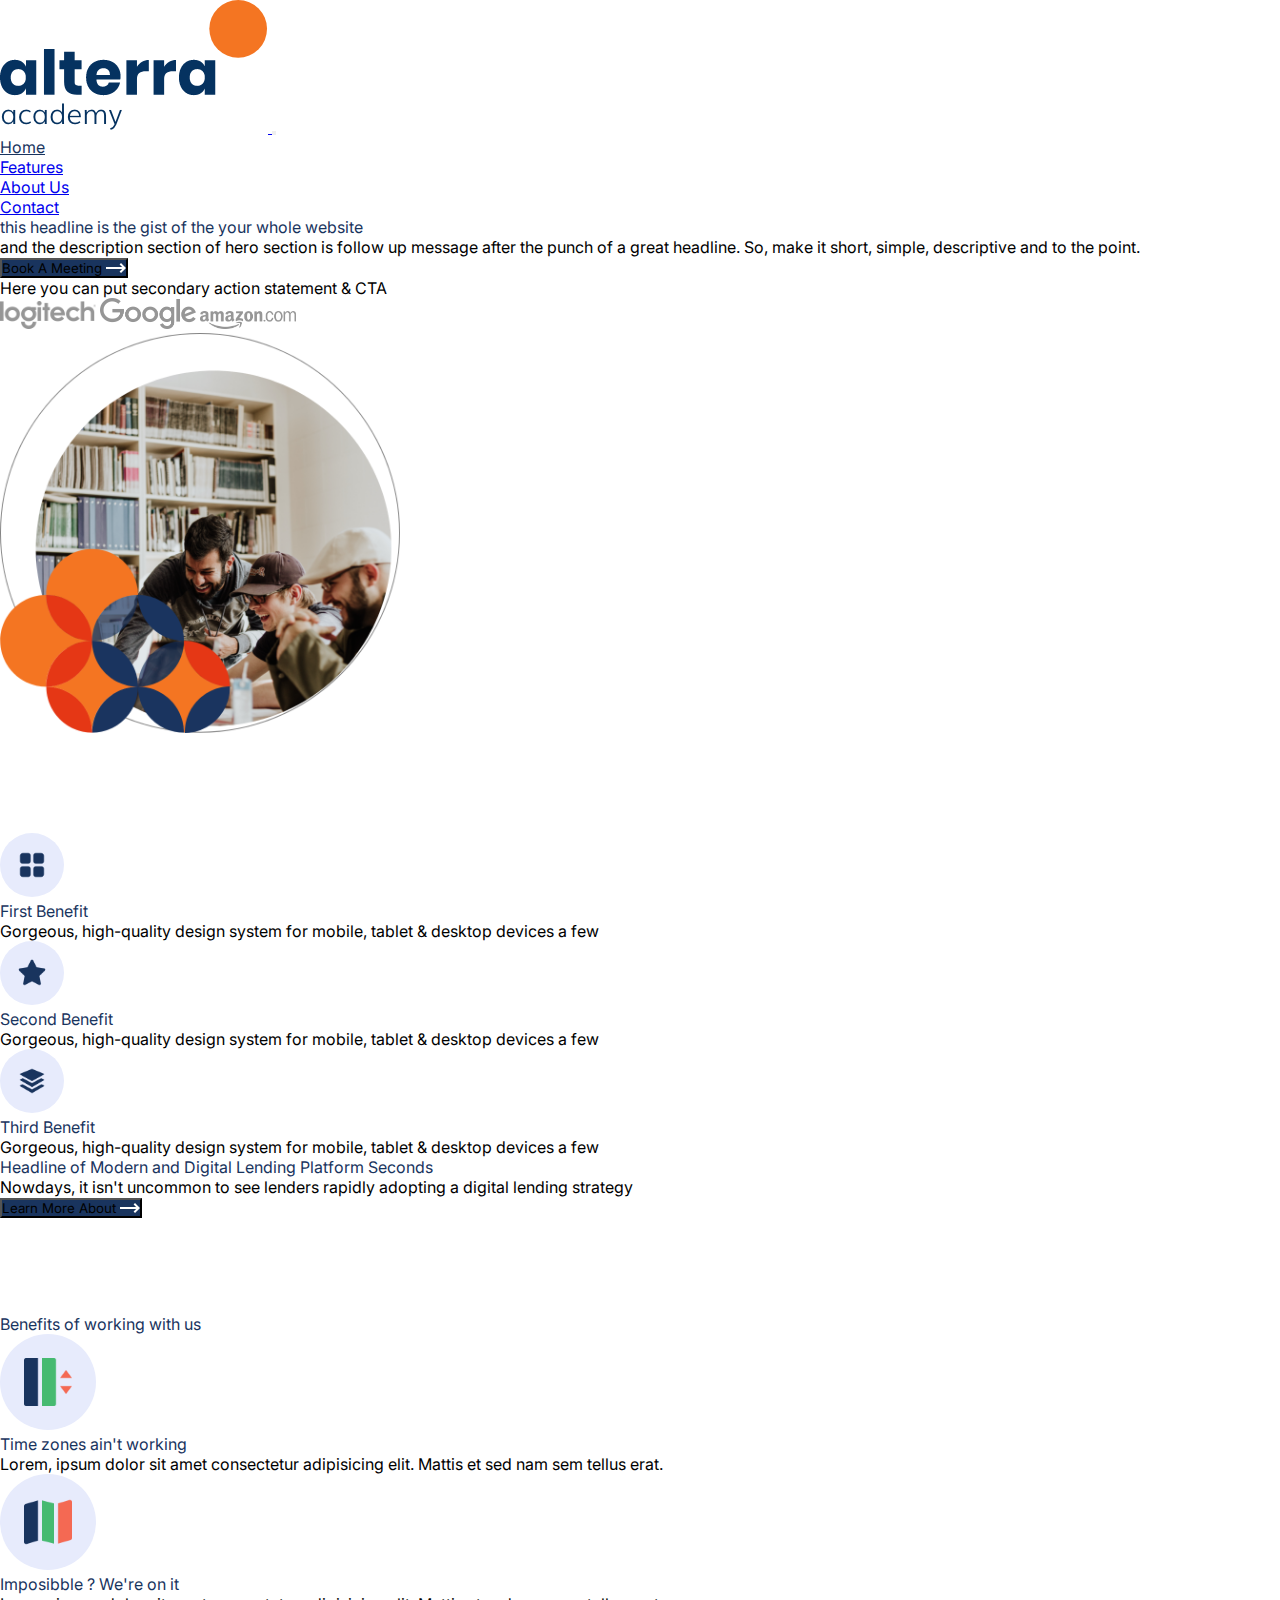
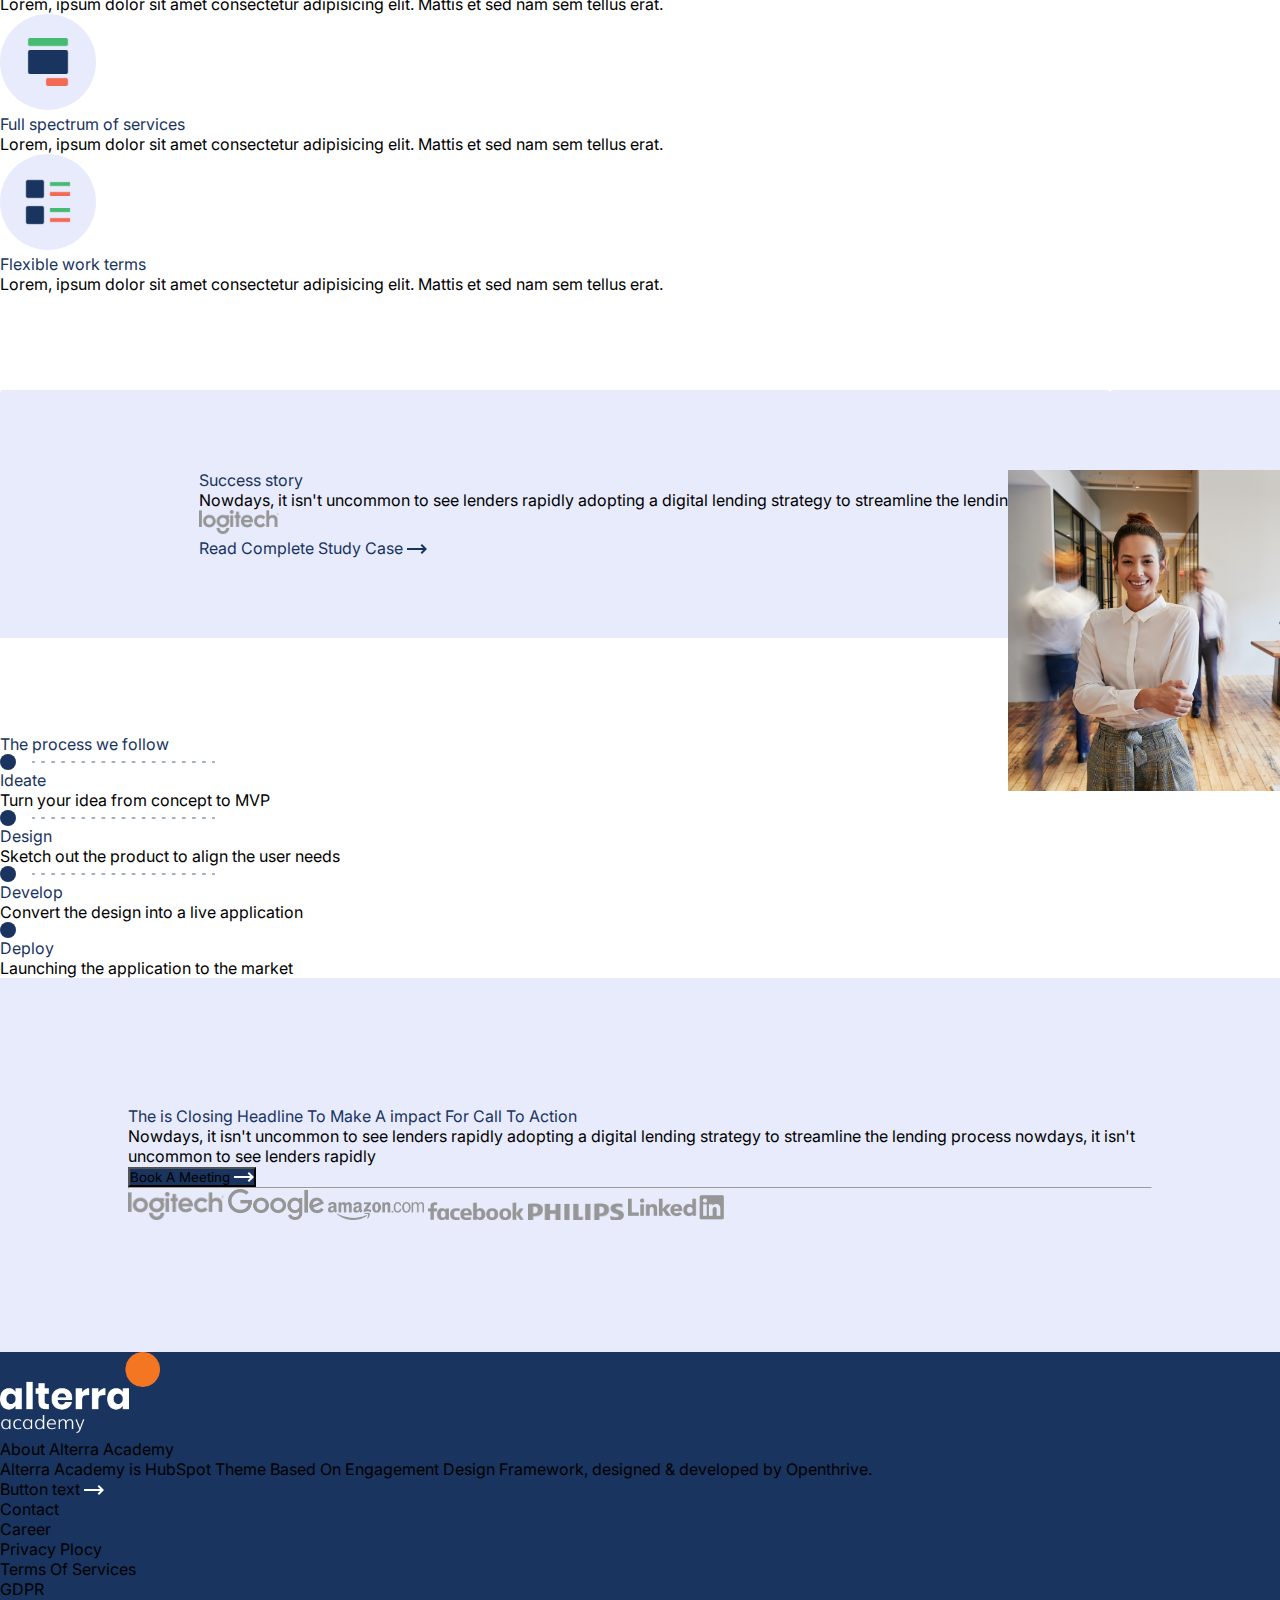
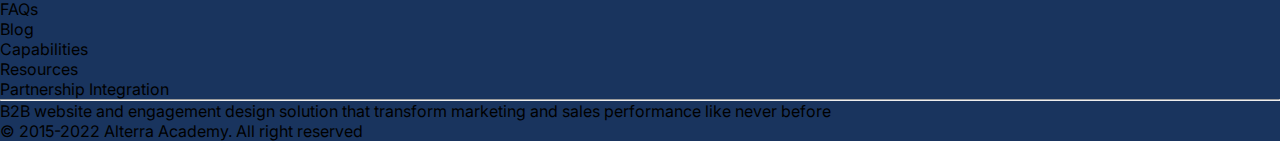
<file: index.html>
<!DOCTYPE html>
<html lang="en">
  <head>
    <meta charset="UTF-8" />
    <meta name="viewport" content="width=device-width, initial-scale=1.0" />
    <title>Home</title>
    <link
      href="https://cdn.jsdelivr.net/npm/bootstrap@5.3.2/dist/css/bootstrap.min.css"
      rel="stylesheet"
      integrity="sha384-T3c6CoIi6uLrA9TneNEoa7RxnatzjcDSCmG1MXxSR1GAsXEV/Dwwykc2MPK8M2HN"
      crossorigin="anonymous"
    />
    <link rel="stylesheet" href="/Assets/css/index.css" />
    <link rel="preconnect" href="https://fonts.googleapis.com" />
    <link rel="preconnect" href="https://fonts.gstatic.com" crossorigin />
    <link
      href="https://fonts.googleapis.com/css2?family=Inter:wght@100;200;300;400;500;600;700;800;900&display=swap"
      rel="stylesheet"
    />
  </head>
  <body>
    <!-- NAVBAR -->
    <nav class="navbar navbar-expand-lg bg-white sticky-top shadow-sm">
      <div class="container-fluid">
        <a class="navbar-brand offset-sm-1" href="#">
          <img
            src="/Assets/images/logo-ALTA@2x.png"
            alt="logo-ALTA"
            class="img-fluid w-50"
          />
        </a>
        <button
          class="navbar-toggler"
          type="button"
          data-bs-toggle="collapse"
          data-bs-target="#navbarSupportedContent"
          aria-controls="navbarSupportedContent"
          aria-expanded="false"
          aria-label="Toggle navigation"
        >
          <span class="navbar-toggler-icon"></span>
        </button>
        <div class="collapse navbar-collapse" id="navbarSupportedContent">
          <ul class="navbar-nav me-auto mb-2 mb-lg-0">
            <li class="nav-item">
              <a class="nav-link" href="#" style="color: #19345e">Home</a>
            </li>
            <li class="nav-item">
              <a class="nav-link" href="/features.html">Features</a>
            </li>
            <li class="nav-item">
              <a class="nav-link" href="/about-us.html">About Us</a>
            </li>
            <li class="nav-item">
              <a class="nav-link" href="/contact.html">Contact</a>
            </li>
          </ul>
        </div>
      </div>
    </nav>
    <!-- NAVBAR -->

    <!-- SECTION 1 -->
    <div class="container-fluid my-5 home-1">
      <div class="container">
        <div class="row">
          <div class="col-xl col-lg col-md-12 col-sm-12 col-12">
            <p
              class="headline fw-bold text-capitalize display-5 text-xl-start text-lg-start text-md-center text-sm-center text-center mb-xl-4 mb-lg-4 mb-md-4 mb-sm-4 mb-4"
            >
              this headline is the gist of the your whole website
            </p>
            <p
              class="mb-4 w-75 text-xl-start text-lg-start text-md-center text-sm-center mx-xl-0 mx-lg-0 mx-md-auto mx-sm-auto mb-xl-4 mb-lg-4 mb-md-4 mb-sm-4 text-center mx-auto"
            >
              and the description section of hero section is follow up message
              after the punch of a great headline. So, make it short, simple,
              descriptive and to the point.
            </p>
            <div class="row">
              <div
                class="col-xl-4 col-lg-4 col-md-4 mx-xl-0 mx-lg-0 mx-md-auto mx-sm-auto mx-auto mb-xl-5 mb-lg-5 mb-md-4 mb-sm-4 mb-4"
              >
                <button class="btn-home text-white p-2 w-100">
                  Book A Meeting
                  <span
                    ><img src="/Assets/images/long_right.svg" alt="long_right"
                  /></span>
                </button>
              </div>
              <div
                class="col-xl-5 col-lg-5 col-md-12 text-xl-start text-lg-start text-md-center text-sm-center mb-xl-0 mb-lg-0 mb-md-4 mb-sm-4 text-center mb-4"
              >
                <p>Here you can put secondary action statement & CTA</p>
              </div>
            </div>
            <div
              class="logo-home col text-xl-start text-lg-start text-md-center text-sm-center mb-5 text-center"
            >
              <img
                src="/Assets/images/Logitech.png"
                alt="Logitech"
                class="img-fluid"
              />
              <img
                src="/Assets/images/Google.png"
                alt="Logitech"
                class="img-fluid mx-3"
              />
              <img
                src="/Assets/images/Amazon.png"
                alt="Amazon"
                class="img-fluid"
              />
            </div>
          </div>
          <div
            class="col img-home text-xl-start text-lg-start text-md-center text-sm-center text-center"
          >
            <img
              src="/Assets/images/Group 16136@2x@2x.png"
              alt="group"
              class="img-fluid"
            />
          </div>
        </div>
      </div>
    </div>
    <!-- SECTION 1 -->

    <!-- SECTION 2 -->
    <div class="container-fluid home-2">
      <div class="container">
        <div class="row">
          <div
            class="col-xl col-lg col-md-12 col-sm-12 mb-5 offset-xl-0 offset-lg-0 offset-md-1 offset-sm-1 offset-1"
          >
            <div class="d-flex justify-content-center gap-4">
              <div class="benefit-wrap">
                <img
                  src="/Assets/images/icon_grid.png"
                  alt="icon_grid"
                  class="img-fluid"
                />
              </div>
              <div>
                <p class="fw-bold fs-5 benefit">First Benefit</p>
                <p class="w-75">
                  Gorgeous, high-quality design system for mobile, tablet &
                  desktop devices a few
                </p>
              </div>
            </div>
            <div class="d-flex justify-content-center gap-4">
              <div class="benefit-wrap">
                <img
                  src="/Assets/images/icon_star.png"
                  alt="icon_grid"
                  class="img-fluid"
                />
              </div>
              <div>
                <p class="fw-bold fs-5 benefit">Second Benefit</p>
                <p class="w-75">
                  Gorgeous, high-quality design system for mobile, tablet &
                  desktop devices a few
                </p>
              </div>
            </div>
            <div class="d-flex justify-content-center gap-4">
              <div class="benefit-wrap">
                <img
                  src="/Assets/images/icon_layers.png"
                  alt="icon_grid"
                  class="img-fluid"
                />
              </div>
              <div>
                <p class="fw-bold fs-5 benefit">Third Benefit</p>
                <p class="w-75">
                  Gorgeous, high-quality design system for mobile, tablet &
                  desktop devices a few
                </p>
              </div>
            </div>
          </div>
          <div
            class="col text-xl-start text-lg-start text-sm-center text-md-center text-center"
          >
            <p
              class="display-5 fw-bold headline2 text-xl-start text-lg-start text-md-center text-sm-center mb-xl-4 mb-lg-4 mb-md-4 mb-sm-4 text-center"
            >
              Headline of Modern and Digital Lending Platform Seconds
            </p>
            <p
              class="w-75 text-xl-start text-lg-start text-md-center text-sm-center mx-xl-0 mx-lg-0 mx-md-auto mx-sm-auto mb-xl-4 mb-lg-4 mb-md-4 mb-sm-4 text-center mx-auto"
            >
              Nowdays, it isn't uncommon to see lenders rapidly adopting a
              digital lending strategy
            </p>
            <div
              class="d-flex justify-content-lg-start justify-content-sm-center justify-content-center"
            >
              <button class="btn-home text-white p-2">
                Learn More About
                <span
                  ><img src="/Assets/images/long_right.svg" alt="long_right"
                /></span>
              </button>
            </div>
          </div>
        </div>
      </div>
    </div>
    <!-- SECTION 2 -->

    <!-- SECTION 3 -->
    <div class="container-fluid home-3">
      <div class="container">
        <p
          class="fw-bold h1 mb-4 headline text-xl-start text-lg-start text-md-center text-sm-center mb-xl-4 mb-lg-4 mb-md-5 mb-sm-5 text-center mb-5"
        >
          Benefits of working with us
        </p>
        <div class="row">
          <div class="col-xl col-lg col-md-12 offset-lg-0 offset-sm-1 offset-1">
            <div class="d-flex justify-content-center gap-3 mb-4">
              <div class="benefit-wrap2">
                <img
                  src="/Assets/images/icon_01.png"
                  alt="icon_01"
                  class="img-fluid"
                />
              </div>
              <div>
                <p class="fw-bold fs-4 benefit">Time zones ain't working</p>
                <p class="w-100">
                  Lorem, ipsum dolor sit amet consectetur adipisicing elit.
                  Mattis et sed nam sem tellus erat.
                </p>
              </div>
            </div>
            <div class="first-benefit d-flex justify-content-center gap-3 mb-4">
              <div class="benefit-wrap2">
                <img
                  src="/Assets/images/icon_05.png"
                  alt="icon_05"
                  class="img-fluid"
                />
              </div>
              <div>
                <p class="fw-bold fs-4 benefit">Imposibble ? We're on it</p>
                <p class="w-100">
                  Lorem, ipsum dolor sit amet consectetur adipisicing elit.
                  Mattis et sed nam sem tellus erat.
                </p>
              </div>
            </div>
          </div>
          <div class="col-xl col-lg col-md-12 mb-4 offset-lg-0 offset-sm-1 offset-1">
            <div class="first-benefit d-flex justify-content-center gap-3 mb-4">
              <div class="benefit-wrap2">
                <img
                  src="/Assets/images/icon_03.png"
                  alt="icon_03"
                  class="img-fluid"
                />
              </div>
              <div>
                <p class="fw-bold fs-4 benefit">Full spectrum of services</p>
                <p class="w-100">
                  Lorem, ipsum dolor sit amet consectetur adipisicing elit.
                  Mattis et sed nam sem tellus erat.
                </p>
              </div>
            </div>
            <div class="first-benefit d-flex justify-content-center gap-3 mb-4">
              <div class="benefit-wrap2">
                <img
                  src="/Assets/images/icon_06.png"
                  alt="icon_06"
                  class="img-fluid"
                />
              </div>
              <div>
                <p class="fw-bold fs-4 benefit">Flexible work terms</p>
                <p class="w-100">
                  Lorem, ipsum dolor sit amet consectetur adipisicing elit.
                  Mattis et sed nam sem tellus erat.
                </p>
              </div>
            </div>
          </div>
        </div>
      </div>
    </div>
    <!-- SECTION 3 -->

    <!-- SECTION 4 -->
    <div class="container-fluid home-4">
      <div class="container">
        <div class="row">
          <div class="col">
            <div class="bg-story">
              <div>
                <p
                  class="fw-bold fs-2 mb-4 benefit text-xl-start text-lg-start text-md-center text-sm-center text-center"
                >
                  Success story
                </p>
                <p
                  class="fs-2 mb-4 w-50 text-xl-start text-lg-start text-md-center text-sm-center bg-text text-center mx-lg-0 mx-sm-auto mx-auto"
                >
                  Nowdays, it isn't uncommon to see lenders rapidly adopting a
                  digital lending strategy to streamline the lending process
                </p>
                <img
                  src="/Assets/images/Logitech.png"
                  alt="Logitech"
                  class="logitech img-fluid offset-xl-0 offset-lg-0 offset-md-5 offset-sm-5 offset-5"
                />
                <p
                  class="benefit text-xl-start text-lg-start text-md-center text-sm-center text-center"
                >
                  Read Complete Study Case
                  <span
                    ><img
                      src="/Assets/images/long_right_blue.svg"
                      alt="long_right"
                  /></span>
                </p>
              </div>
              <div>
                <img
                  src="/Assets/images/shutterstock_796346011@2x.png"
                  alt="shutterstock_796346011"
                  class="shutterstock"
                />
              </div>
            </div>
          </div>
        </div>
      </div>
    </div>
    <!-- SECTION 4 -->

    <!-- SECTION 5 -->
    <div class="container-fluid mb-5">
      <div class="container">
        <div class="row">
          <p
            class="fw-bold fs-2 benefit text-xl-start text-lg-start text-md-center text-sm-center mb-xl-4 mb-lg-4 mb-md-5 mb-sm-5 text-center mb-4"
          >
            The process we follow
          </p>
          <div
            class="col-xl-3 col-lg-3 col-md-6 col-sm-12 mb-xl-0 mb-lg-0 mb-md-4 mb-sm-4 mx-auto"
          >
            <div class="follow mb-3">
              <div class="dot-follow"></div>
              <img
                src="/Assets/images/Line Indicator.png"
                alt="Line"
                class="w-75"
              />
            </div>
            <p class="fw-bold fs-5 benefit">Ideate</p>
            <p class="fs-6">Turn your idea from concept to MVP</p>
          </div>
          <div
            class="col-xl-3 col-lg-3 col-md-6 col-sm-12 mb-xl-0 mb-lg-0 mb-md-4 mb-sm-4"
          >
            <div class="follow mb-3">
              <div class="dot-follow"></div>
              <img
                src="/Assets/images/Line Indicator.png"
                alt="Line"
                class="w-75"
              />
            </div>
            <p class="fw-medium fs-5 benefit">Design</p>
            <p class="fs-6">Sketch out the product to align the user needs</p>
          </div>
          <div
            class="col-xl-3 col-lg-3 col-md-6 col-sm-12 mb-xl-0 mb-lg-0 mb-md-4 mb-sm-4"
          >
            <div class="follow mb-3">
              <div class="dot-follow"></div>
              <img
                src="/Assets/images/Line Indicator.png"
                alt="Line"
                class="w-75"
              />
            </div>
            <p class="fw-medium fw-bold fs-5 benefit">Develop</p>
            <p class="fs-6">Convert the design into a live application</p>
          </div>
          <div
            class="col-xl-3 col-lg-3 col-md-6 col-sm-12 mx-auto mb-xl-0 mb-lg-0 mb-md-4 mb-sm-4"
          >
            <div class="follow mb-3">
              <div class="dot-follow"></div>
            </div>
            <p class="fw-bold fs-5 benefit">Deploy</p>
            <p class="fs-6">Launching the application to the market</p>
          </div>
        </div>
      </div>
    </div>
    <!-- SECTION 5 -->

    <!-- SECTION 6 -->
    <div class="container-fluid home-5">
      <div class="container">
        <div class="row">
          <div class="col text-center">
            <p class="fw-bold text-center display-4 mb-4 benefit">
              The is Closing Headline To Make A impact For Call To Action
            </p>
            <p class="text-center mb-5 fs-6">
              Nowdays, it isn't uncommon to see lenders rapidly adopting a
              digital lending strategy to streamline the lending process
              nowdays, it isn't uncommon to see lenders rapidly
            </p>
            <button class="btn-home text-white p-2 mb-4">
              Book A Meeting
              <span
                ><img src="/Assets/images/long_right.svg" alt="long_right"
              /></span>
            </button>
            <hr class="mb-5" />
            <div
              class="logo-home d-flex align-items-center justify-content-center gap-5"
            >
              <img
                src="/Assets/images/Logitech.png"
                alt="Logitech"
                class="img-fluid"
              />
              <img
                src="/Assets/images/Google.png"
                alt="Logitech"
                class="img-fluid"
              />
              <img
                src="/Assets/images/Amazon.png"
                alt="Amazon"
                class="img-fluid"
              />
              <img
                src="/Assets/images/Facebook.png"
                alt="Facebook"
                class="img-fluid"
              />
              <img
                src="/Assets/images/Philips.png"
                alt="Facebook"
                class="img-fluid"
              />
              <img
                src="/Assets/images/Linkedin.png"
                alt="Facebook"
                class="img-fluid"
              />
            </div>
          </div>
        </div>
      </div>
    </div>
    <!-- SECTION 5 -->

    <!-- FOOTER -->

    <div class="container-fluid footer p-5">
      <div class="container">
        <div class="row">
          <div class="col-xl col-lg col-md-12 col-sm-12 col-12">
            <img
              src="/Assets/images/logo-ALTA-v2@2x.png"
              alt="logo-ALTA"
              class="logo-footer mb-4"
            />
            <p class="text-white">About Alterra Academy</p>
            <p class="text-white">
              Alterra Academy is HubSpot Theme Based On Engagement Design
              Framework, designed & developed by Openthrive.
            </p>
            <p class="text-white">
              Button text
              <span class="ms-3"
                ><img src="/Assets/images/long_right.svg" alt="long_right"
              /></span>
            </p>
          </div>
          <div
            class="col d-flex flex-column justify-content-center align-items-center gap-4"
          >
            <div
              class="d-flex ms-xl-auto ms-lg-auto ms-md-0 ms-sm-0 me-xl-0 me-lg-0 me-md-auto me-sm-auto text-white gap-3"
            >
              <p>Contact</p>
              <p>Career</p>
              <p>Privacy Plocy</p>
              <p>Terms Of Services</p>
              <p>GDPR</p>
              <p>FAQs</p>
            </div>
            <div
              class="d-flex ms-xl-auto ms-lg-auto ms-md-0 ms-sm-0 me-xl-0 me-lg-0 me-md-auto me-sm-auto text-end text-white gap-3"
            >
              <p>Blog</p>
              <p>Capabilities</p>
              <p>Resources</p>
              <p>Partnership Integration</p>
            </div>
          </div>
        </div>
        <hr class="text-white mb-5" />
        <div class="row">
          <div class="col">
            <p class="text-white">
              B2B website and engagement design solution that transform
              marketing and sales performance like never before
            </p>
          </div>
          <div class="col-xl col-lg col-md-12 col-sm-12">
            <p
              class="text-white text-xl-end text-lg-end text-md-start text-sm-start"
            >
              &copy; 2015-2022 Alterra Academy. All right reserved
            </p>
          </div>
        </div>
      </div>
    </div>

    <!-- FOOTER -->
    <script
      src="https://cdn.jsdelivr.net/npm/bootstrap@5.3.2/dist/js/bootstrap.bundle.min.js"
      integrity="sha384-C6RzsynM9kWDrMNeT87bh95OGNyZPhcTNXj1NW7RuBCsyN/o0jlpcV8Qyq46cDfL"
      crossorigin="anonymous"
    ></script>
  </body>
</html>
</file>
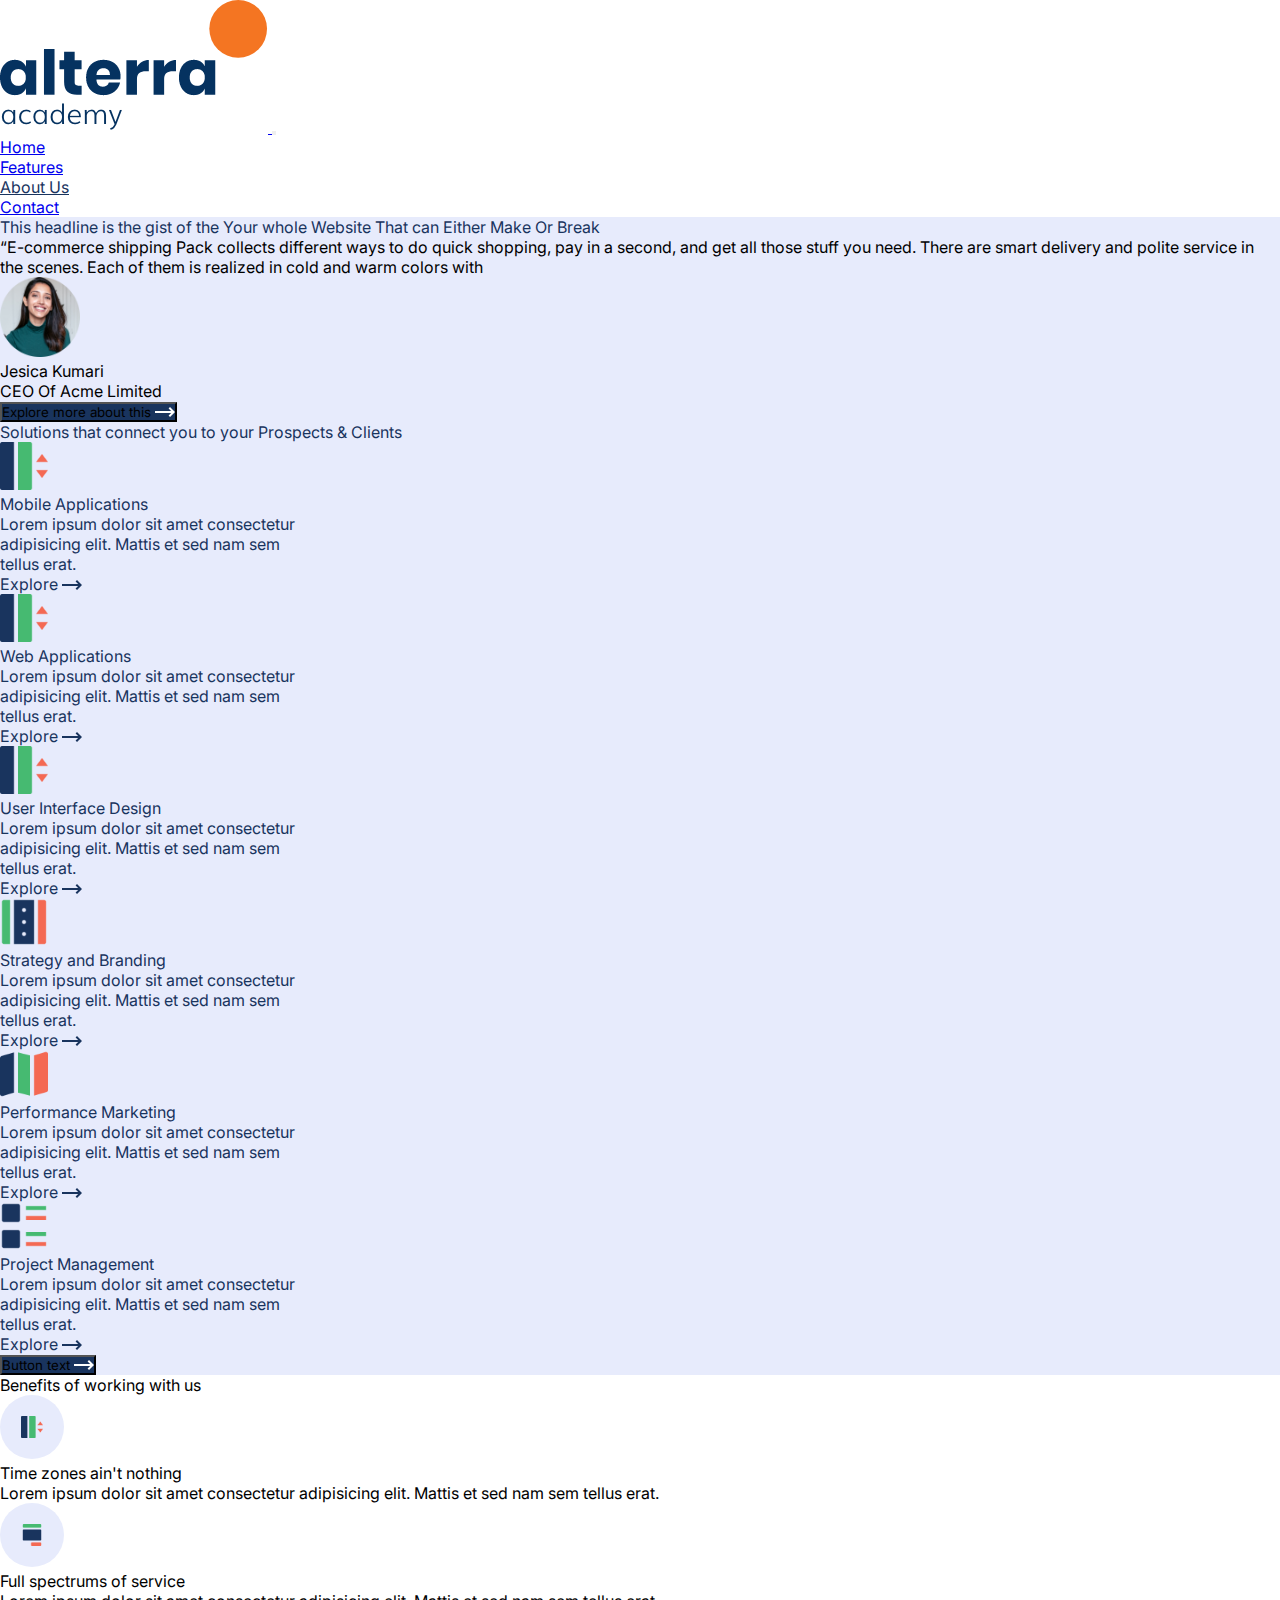
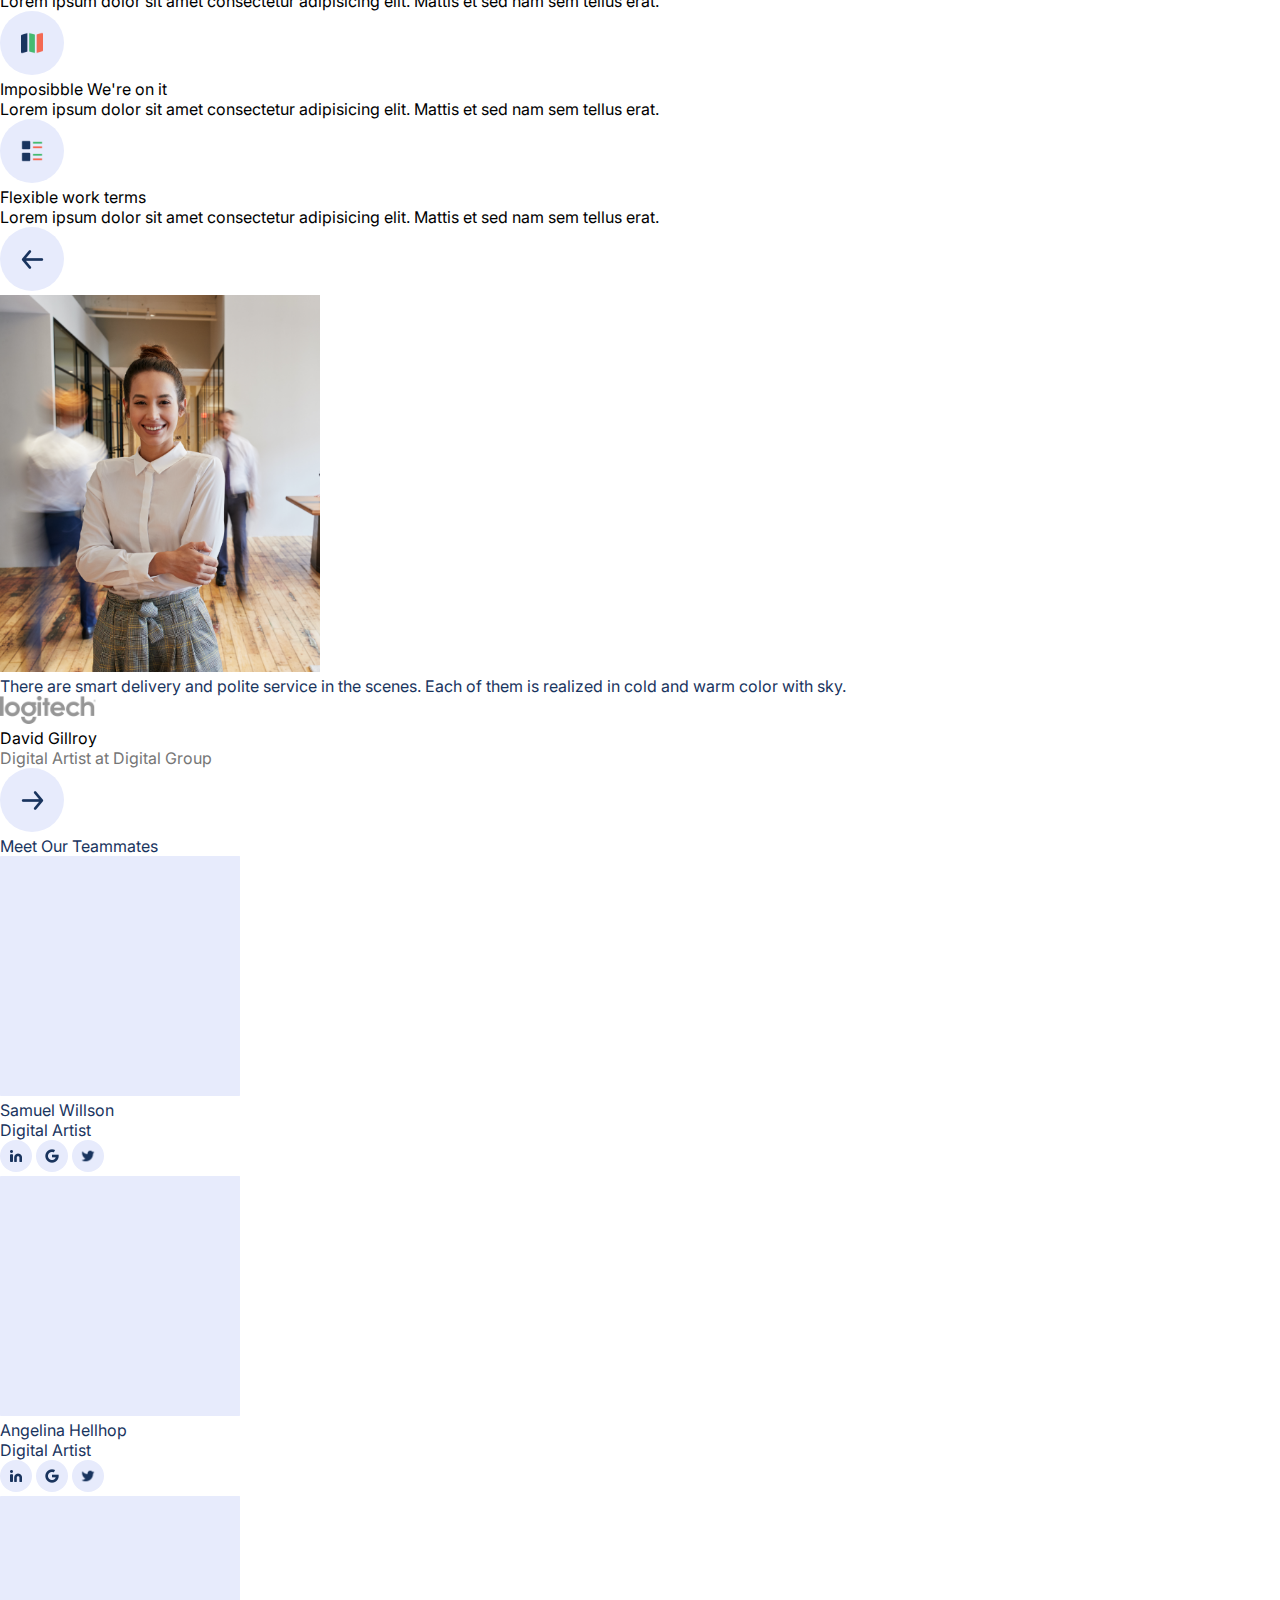
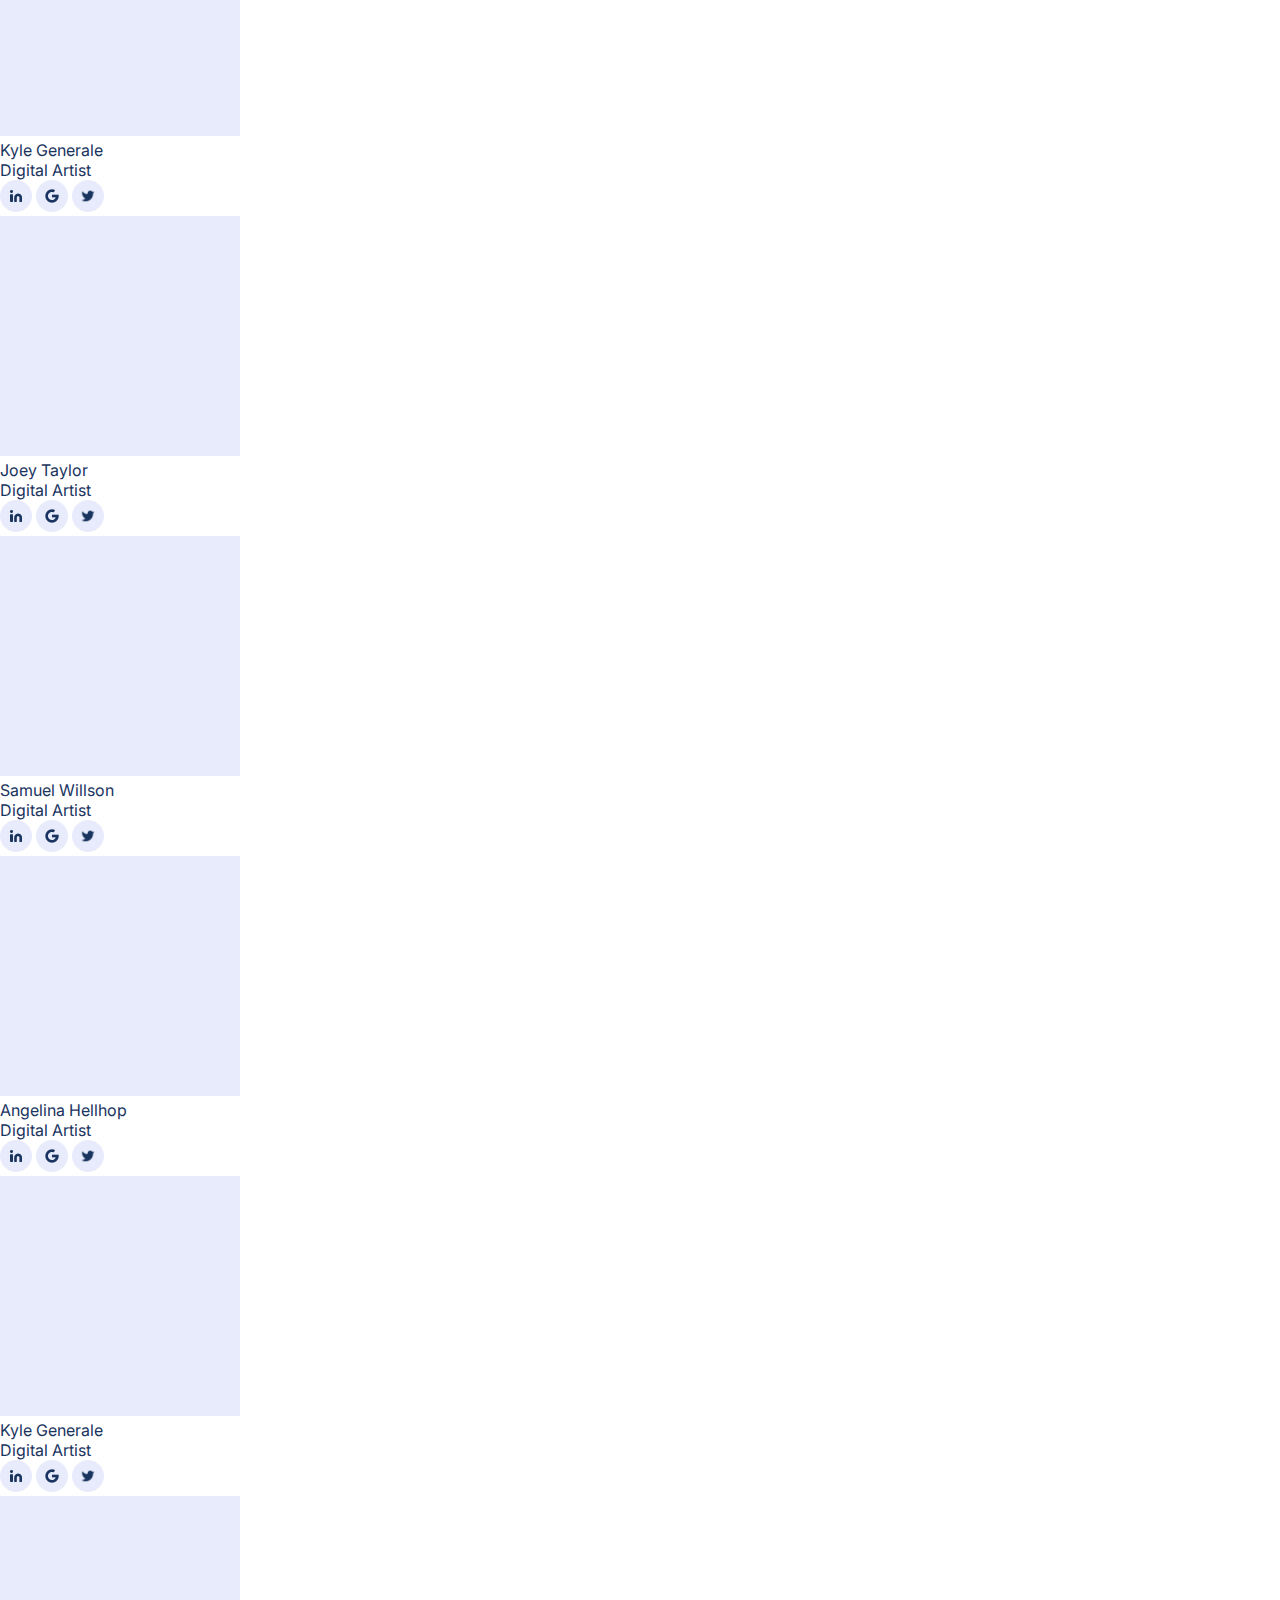
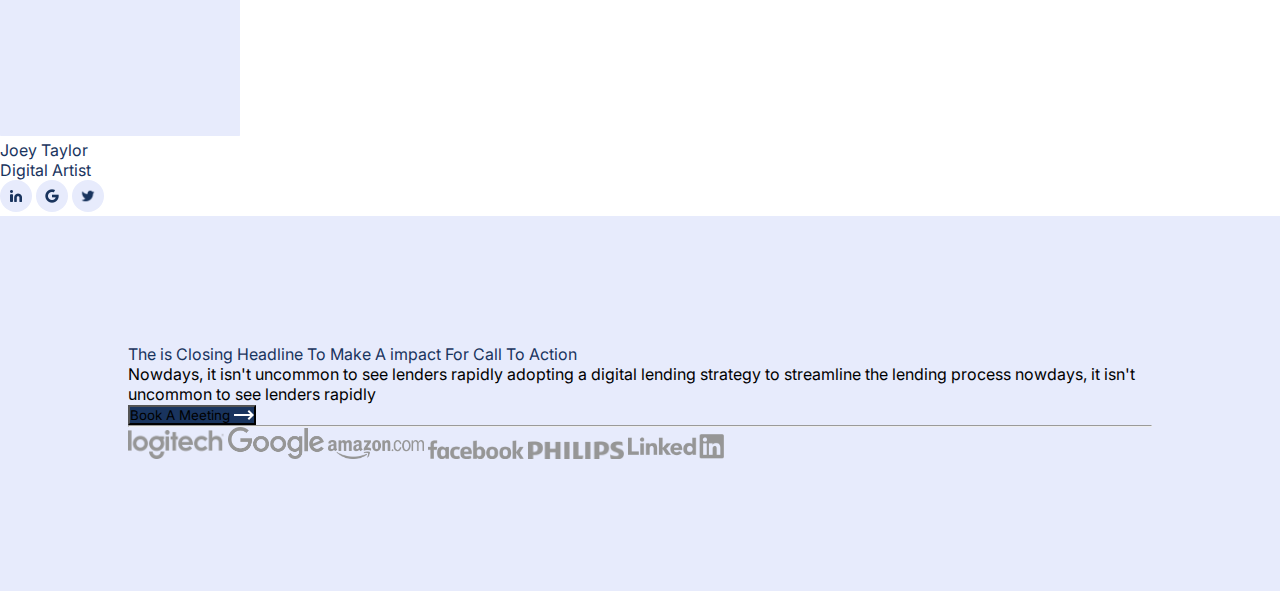
<file: about-us.html>
<!DOCTYPE html>
<html lang="en">
  <head>
    <meta charset="UTF-8" />
    <meta name="viewport" content="width=device-width, initial-scale=1.0" />
    <title>About us</title>
    <link
      href="https://cdn.jsdelivr.net/npm/bootstrap@5.3.2/dist/css/bootstrap.min.css"
      rel="stylesheet"
      integrity="sha384-T3c6CoIi6uLrA9TneNEoa7RxnatzjcDSCmG1MXxSR1GAsXEV/Dwwykc2MPK8M2HN"
      crossorigin="anonymous"
    />
    <link rel="stylesheet" href="/Assets/css/about-us.css" />
    <link
      href="https://fonts.googleapis.com/css2?family=Inter:wght@100;200;300;400;500;600;700;800;900&display=swap"
      rel="stylesheet"
    />
    <link rel="preconnect" href="https://fonts.googleapis.com" />
    <link rel="preconnect" href="https://fonts.gstatic.com" crossorigin />
  </head>
  <body>
    <!-- NAVBAR -->
    <nav class="navbar navbar-expand-lg bg-white sticky-top shadow-sm">
      <div class="container-fluid">
        <a class="navbar-brand offset-sm-1" href="#">
          <img
            src="/Assets/images/logo-ALTA@2x.png"
            alt="logo-ALTA"
            class="img-fluid w-50"
          />
        </a>
        <button
          class="navbar-toggler"
          type="button"
          data-bs-toggle="collapse"
          data-bs-target="#navbarSupportedContent"
          aria-controls="navbarSupportedContent"
          aria-expanded="false"
          aria-label="Toggle navigation"
        >
          <span class="navbar-toggler-icon"></span>
        </button>
        <div class="collapse navbar-collapse" id="navbarSupportedContent">
          <ul class="navbar-nav me-auto mb-2 mb-lg-0">
            <li class="nav-item">
              <a class="nav-link" href="index.html">Home</a>
            </li>
            <li class="nav-item">
              <a class="nav-link" href="features.html">Features</a>
            </li>
            <li class="nav-item">
              <a class="nav-link" href="about-us.html" style="color: #19345e"
                >About Us</a
              >
            </li>
            <li class="nav-item">
              <a class="nav-link" href="contact.html">Contact</a>
            </li>
          </ul>
        </div>
      </div>
    </nav>
    <!-- NAVBAR -->

    <!-- SECTION 1 -->
    <div class="container-fluid section-1">
      <div class="container p-5">
        <div class="row mb-5 pb-5">
          <div class="col">
            <p
              class="fw-bold display-5 w-75 text-blue text-lg-start text-sm-center text-center mx-lg-0 mx-sm-auto mx-auto"
            >
              This headline is the gist of the Your whole Website That can
              Either Make Or Break
            </p>
            <p
              class="fst-italic w-75 mb-4 text-lg-start text-sm-center text-center mx-lg-0 mx-sm-auto mx-auto"
            >
              “E-commerce shipping Pack collects different ways to do quick
              shopping, pay in a second, and get all those stuff you need. There
              are smart delivery and polite service in the scenes. Each of them
              is realized in cold and warm colors with
            </p>
            <div
              class="d-flex gap-2 align-items-center mb-5 justify-content-lg-start justify-content-sm-center justify-content-center"
            >
              <div class="">
                <img
                  src="/Assets/images/portrait_oval.png"
                  alt="portrait_oval"
                  class="img-fluid potrait-oval"
                />
              </div>
              <div>
                <p class="fw-medium">
                  Jesica Kumari <br /><span class="fw-normal"
                    >CEO Of Acme Limited</span
                  >
                </p>
              </div>
            </div>
            <div class="text-lg-start text-sm-center text-center">
              <button class="btn-section1 text-white p-3">
                Explore more about this
                <span class="ms-2"
                  ><img src="/Assets/images/long_right.svg" alt="long_right"
                /></span>
              </button>
            </div>
          </div>
        </div>
        <div>
          <p class="text-center text-blue fw-bold mx-auto fs-2 w-50 mb-5">
            Solutions that connect you to your Prospects & Clients
          </p>
        </div>
        <div class="row card-wrap">
          <div
            class="col d-flex flex-xl-row flex-lg-row flex-md-column justify-content-center align-items-center gap-4"
          >
            <div class="bg-white p-4 card-box text-blue mb-4">
              <img
                src="/Assets/images/icon_01.png"
                alt="icon_01"
                class="icon-logo mb-5"
              />
              <p class="fw-bold fs-5">Mobile Applications</p>
              <p>
                Lorem ipsum dolor sit amet consectetur adipisicing elit. Mattis
                et sed nam sem tellus erat.
              </p>
              <p>
                Explore
                <span class="ms-1"
                  ><img
                    src="/Assets/images/long_right_blue.svg"
                    alt="long_right_blue"
                /></span>
              </p>
            </div>
            <div class="bg-white p-4 card-box text-blue mb-4">
              <img
                src="/Assets/images/icon_01.png"
                alt="icon_01"
                class="icon-logo mb-5"
              />
              <p class="fw-bold fs-5">Web Applications</p>
              <p>
                Lorem ipsum dolor sit amet consectetur adipisicing elit. Mattis
                et sed nam sem tellus erat.
              </p>
              <p>
                Explore
                <span class="ms-1"
                  ><img
                    src="/Assets/images/long_right_blue.svg"
                    alt="long_right_blue"
                /></span>
              </p>
            </div>
            <div class="bg-white p-4 card-box text-blue mb-4">
              <img
                src="/Assets/images/icon_01.png"
                alt="icon_01"
                class="icon-logo mb-5"
              />
              <p class="fw-bold fs-5">User Interface Design</p>
              <p>
                Lorem ipsum dolor sit amet consectetur adipisicing elit. Mattis
                et sed nam sem tellus erat.
              </p>
              <p>
                Explore
                <span class="ms-1"
                  ><img
                    src="/Assets/images/long_right_blue.svg"
                    alt="long_right_blue"
                /></span>
              </p>
            </div>
          </div>
        </div>
        <div class="row card-wrap">
          <div
            class="col d-flex flex-xl-row flex-lg-row flex-md-column justify-content-center align-items-center gap-4"
          >
            <div class="bg-white p-4 card-box text-blue">
              <img
                src="/Assets/images/icon_04.png"
                alt="icon_04"
                class="icon-logo mb-5"
              />
              <p class="fw-bold fs-5">Strategy and Branding</p>
              <p>
                Lorem ipsum dolor sit amet consectetur adipisicing elit. Mattis
                et sed nam sem tellus erat.
              </p>
              <p>
                Explore
                <span class="ms-1"
                  ><img
                    src="/Assets/images/long_right_blue.svg"
                    alt="long_right_blue"
                /></span>
              </p>
            </div>
            <div class="bg-white p-4 card-box text-blue">
              <img
                src="/Assets/images/icon_05.png"
                alt="icon_05"
                class="icon-logo mb-5"
              />
              <p class="fw-bold fs-5">Performance Marketing</p>
              <p>
                Lorem ipsum dolor sit amet consectetur adipisicing elit. Mattis
                et sed nam sem tellus erat.
              </p>
              <p>
                Explore
                <span class="ms-1"
                  ><img
                    src="/Assets/images/long_right_blue.svg"
                    alt="long_right_blue"
                /></span>
              </p>
            </div>
            <div class="bg-white p-4 card-box text-blue">
              <img
                src="/Assets/images/icon_06.png"
                alt="icon_06"
                class="icon-logo mb-5"
              />
              <p class="fw-bold fs-5">Project Management</p>
              <p>
                Lorem ipsum dolor sit amet consectetur adipisicing elit. Mattis
                et sed nam sem tellus erat.
              </p>
              <p>
                Explore
                <span class="ms-1"
                  ><img
                    src="/Assets/images/long_right_blue.svg"
                    alt="long_right_blue"
                /></span>
              </p>
            </div>
          </div>
          <div class="text-center mt-5">
            <button class="btn-section1 text-white p-3">
              Button text
              <span class="ms-2"
                ><img src="/Assets/images/long_right.svg" alt="long_right"
              /></span>
            </button>
          </div>
        </div>
      </div>
    </div>
    <!-- SECTION 1 -->

    <!-- SECTION 2 -->
    <div class="container-fluid mb-5 pb-5">
      <div class="container p-5 mt-5">
        <div class="row">
          <p
            class="fw-bold fs-1 mb-4 text-xl-start text-lg-start text-md-center text-center"
          >
            Benefits of working with us
          </p>
          <div class="col-xl-6 col-lg-6 col-md-12 mb-4 col-sm-12 col-12">
            <div class="div d-flex gap-3">
              <div class="icon-logo2-bg">
                <img
                  src="/Assets/images/icon_01.png"
                  alt="icon_01"
                  class="icon-logo-2"
                />
              </div>
              <div>
                <p class="fw-bold fs-5">Time zones ain't nothing</p>
                <p>
                  Lorem ipsum dolor sit amet consectetur adipisicing elit.
                  Mattis et sed nam sem tellus erat.
                </p>
              </div>
            </div>
          </div>
          <div class="col-xl-6 col-lg-6 col-md-12 col-sm-12 col-12 mb-4">
            <div class="div d-flex gap-3">
              <div class="icon-logo2-bg">
                <img
                  src="/Assets/images/icon_03.png"
                  alt="icon_03"
                  class="icon-logo-2"
                />
              </div>
              <div>
                <p class="fw-bold fs-5">Full spectrums of service</p>
                <p>
                  Lorem ipsum dolor sit amet consectetur adipisicing elit.
                  Mattis et sed nam sem tellus erat.
                </p>
              </div>
            </div>
          </div>
          <div class="col-xl-6 col-lg-6 col-md-12 col-sm-12 col-12 mb-4">
            <div class="div d-flex gap-3">
              <div class="icon-logo2-bg">
                <img
                  src="/Assets/images/icon_05.png"
                  alt="icon_05"
                  class="icon-logo-2"
                />
              </div>
              <div>
                <p class="fw-bold fs-5">Imposibble We're on it</p>
                <p>
                  Lorem ipsum dolor sit amet consectetur adipisicing elit.
                  Mattis et sed nam sem tellus erat.
                </p>
              </div>
            </div>
          </div>
          <div class="col-xl-6 col-lg-6 col-md-12 col-sm-12 col-12 mb-4">
            <div class="div d-flex gap-3">
              <div class="icon-logo2-bg">
                <img
                  src="/Assets/images/icon_06.png"
                  alt="icon_06"
                  class="icon-logo-2"
                />
              </div>
              <div>
                <p class="fw-bold fs-5">Flexible work terms</p>
                <p>
                  Lorem ipsum dolor sit amet consectetur adipisicing elit.
                  Mattis et sed nam sem tellus erat.
                </p>
              </div>
            </div>
          </div>
          <div class="col mt-5 pt-5 mb-5 pb-5">
            <div
              class="carousel d-flex justify-content-center align-items-center gap-4 flex-xl-row flex-lg-row flex-md-column flex-sm-column flex-column"
            >
              <div>
                <img
                  src="/Assets/images/icon_arrow_backward.png"
                  alt="icon_arrow_backward"
                  class="icon-arrow"
                />
              </div>
              <div>
                <img
                  src="/Assets/images/shutterstock_796346011@2x.png"
                  alt="shutterstock_796346011"
                  class="shutterstock"
                />
              </div>
              <div>
                <p
                  class="mx-xl-o mx-lg-0 mx-md-auto mx-sm-auto mx-auto fs-3 w-75 text-blue mb-xl-5 pb-xl-4 text-xl-start text-lg-start text-md-center text-sm-center text-center"
                >
                  There are smart delivery and polite service in the scenes.
                  Each of them is realized in cold and warm color with sky.
                </p>
                <div
                  class="text-xl-start text-lg-start text-md-center text-sm-center text-center"
                >
                  <img
                    src="/Assets/images/Logitech.png"
                    alt="Logitech"
                    class="logitech"
                  />
                </div>
                <p
                  class="fw-bold fs-5 text-xl-start text-lg-start text-md-center text-sm-center text-center"
                >
                  David Gillroy <br />
                  <span class="text-gray fs-6">
                    Digital Artist at Digital Group
                  </span>
                </p>
              </div>
              <div>
                <img
                  src="/Assets/images/icon_arrow_forward.png"
                  alt="icon_arrow_forward"
                  class="icon-arrow"
                />
              </div>
            </div>
          </div>
        </div>
        <div class="row">
          <p
            class="text-blue fw-bold fs-2 mb-4 text-xl-start text-lg-start text-md-center text-sm-center text-center"
          >
            Meet Our Teammates
          </p>
          <div
            class="col-12 d-flex flex-xl-row flex-lg-row flex-md-column flex-sm-column flex-column gap-4 justify-content-xl-center align-items-center mb-5"
          >
            <div>
              <div>
                <img
                  src="/Assets/images/Rectangle2.png"
                  alt="Rectangle2"
                  class="rectangel img-fluid"
                />
              </div>
              <div>
                <p class="text-blue fw-medium fs-5">
                  Samuel Willson <br />
                  <span class="text-blue fs-6">Digital Artist</span>
                </p>
              </div>
              <div class="logo-sosmed">
                <img
                  src="/Assets/images/logo_linkedin.png"
                  alt="logo_linkedin"
                />
                <img src="/Assets/images/logo_google.png" alt="logo_google" />
                <img src="/Assets/images/logo_twitter.png" alt="logo_twitter" />
              </div>
            </div>
            <div>
              <div>
                <img
                  src="/Assets/images/Rectangle2.png"
                  alt="Rectangle2"
                  class="rectangel img-fluid"
                />
              </div>
              <div>
                <p class="text-blue fw-medium fs-5">
                  Angelina Hellhop <br />
                  <span class="text-blue fs-6">Digital Artist</span>
                </p>
              </div>
              <div class="logo-sosmed">
                <img
                  src="/Assets/images/logo_linkedin.png"
                  alt="logo_linkedin"
                />
                <img src="/Assets/images/logo_google.png" alt="logo_google" />
                <img src="/Assets/images/logo_twitter.png" alt="logo_twitter" />
              </div>
            </div>
            <div>
              <div>
                <img
                  src="/Assets/images/Rectangle2.png"
                  alt="Rectangle2"
                  class="rectangel img-fluid"
                />
              </div>
              <div>
                <p class="text-blue fw-medium fs-5">
                  Kyle Generale <br />
                  <span class="text-blue fs-6">Digital Artist</span>
                </p>
              </div>
              <div class="logo-sosmed">
                <img
                  src="/Assets/images/logo_linkedin.png"
                  alt="logo_linkedin"
                />
                <img src="/Assets/images/logo_google.png" alt="logo_google" />
                <img src="/Assets/images/logo_twitter.png" alt="logo_twitter" />
              </div>
            </div>
            <div>
              <div>
                <img
                  src="/Assets/images/Rectangle2.png"
                  alt="Rectangle2"
                  class="rectangel img-fluid"
                />
              </div>
              <div>
                <p class="text-blue fw-medium fs-5">
                  Joey Taylor <br />
                  <span class="text-blue fs-6">Digital Artist</span>
                </p>
              </div>
              <div class="logo-sosmed">
                <img
                  src="/Assets/images/logo_linkedin.png"
                  alt="logo_linkedin"
                />
                <img src="/Assets/images/logo_google.png" alt="logo_google" />
                <img src="/Assets/images/logo_twitter.png" alt="logo_twitter" />
              </div>
            </div>
        </div>
        <div
            class="col-12 d-flex flex-xl-row flex-lg-row flex-md-column flex-sm-column flex-column gap-4 justify-content-xl-center align-items-center mb-5"
          >
            <div>
              <div>
                <img
                  src="/Assets/images/Rectangle2.png"
                  alt="Rectangle2"
                  class="rectangel img-fluid"
                />
              </div>
              <div>
                <p class="text-blue fw-medium fs-5">
                  Samuel Willson <br />
                  <span class="text-blue fs-6">Digital Artist</span>
                </p>
              </div>
              <div class="logo-sosmed">
                <img
                  src="/Assets/images/logo_linkedin.png"
                  alt="logo_linkedin"
                />
                <img src="/Assets/images/logo_google.png" alt="logo_google" />
                <img src="/Assets/images/logo_twitter.png" alt="logo_twitter" />
              </div>
            </div>
            <div>
              <div>
                <img
                  src="/Assets/images/Rectangle2.png"
                  alt="Rectangle2"
                  class="rectangel img-fluid"
                />
              </div>
              <div>
                <p class="text-blue fw-medium fs-5">
                  Angelina Hellhop <br />
                  <span class="text-blue fs-6">Digital Artist</span>
                </p>
              </div>
              <div class="logo-sosmed">
                <img
                  src="/Assets/images/logo_linkedin.png"
                  alt="logo_linkedin"
                />
                <img src="/Assets/images/logo_google.png" alt="logo_google" />
                <img src="/Assets/images/logo_twitter.png" alt="logo_twitter" />
              </div>
            </div>
            <div>
              <div>
                <img
                  src="/Assets/images/Rectangle2.png"
                  alt="Rectangle2"
                  class="rectangel img-fluid"
                />
              </div>
              <div>
                <p class="text-blue fw-medium fs-5">
                  Kyle Generale <br />
                  <span class="text-blue fs-6">Digital Artist</span>
                </p>
              </div>
              <div class="logo-sosmed">
                <img
                  src="/Assets/images/logo_linkedin.png"
                  alt="logo_linkedin"
                />
                <img src="/Assets/images/logo_google.png" alt="logo_google" />
                <img src="/Assets/images/logo_twitter.png" alt="logo_twitter" />
              </div>
            </div>
            <div>
              <div>
                <img
                  src="/Assets/images/Rectangle2.png"
                  alt="Rectangle2"
                  class="rectangel img-fluid"
                />
              </div>
              <div>
                <p class="text-blue fw-medium fs-5">
                  Joey Taylor <br />
                  <span class="text-blue fs-6">Digital Artist</span>
                </p>
              </div>
              <div class="logo-sosmed">
                <img
                  src="/Assets/images/logo_linkedin.png"
                  alt="logo_linkedin"
                />
                <img src="/Assets/images/logo_google.png" alt="logo_google" />
                <img src="/Assets/images/logo_twitter.png" alt="logo_twitter" />
              </div>
            </div>
        </div>
      </div>
    </div>
    <!-- SECTION 2 -->

    <!-- SECTION 3 -->
    <div class="container-fluid section-3">
      <div class="container">
        <div class="row">
          <div class="col text-center">
            <p class="fw-bold text-center display-4 mb-4 text-blue">
              The is Closing Headline To Make A impact For Call To Action
            </p>
            <p class="text-center mb-5 fs-6">
              Nowdays, it isn't uncommon to see lenders rapidly adopting a
              digital lending strategy to streamline the lending process
              nowdays, it isn't uncommon to see lenders rapidly
            </p>
            <button class="btn-section-3 text-white p-2 mb-4">
              Book A Meeting
              <span
                ><img src="/Assets/images/long_right.svg" alt="long_right"
              /></span>
            </button>
            <hr class="mb-5" />
            <div
              class="logo-section-3 d-flex align-items-center justify-content-center gap-5"
            >
              <img
                src="/Assets/images/Logitech.png"
                alt="Logitech"
                class="img-fluid"
              />
              <img
                src="/Assets/images/Google.png"
                alt="Logitech"
                class="img-fluid"
              />
              <img
                src="/Assets/images/Amazon.png"
                alt="Amazon"
                class="img-fluid"
              />
              <img
                src="/Assets/images/Facebook.png"
                alt="Facebook"
                class="img-fluid"
              />
              <img
                src="/Assets/images/Philips.png"
                alt="Facebook"
                class="img-fluid"
              />
              <img
                src="/Assets/images/Linkedin.png"
                alt="Facebook"
                class="img-fluid"
              />
            </div>
          </div>
        </div>
      </div>
    </div>
    <!-- SECTION 3 -->
    <script
      src="https://cdn.jsdelivr.net/npm/bootstrap@5.3.2/dist/js/bootstrap.bundle.min.js"
      integrity="sha384-C6RzsynM9kWDrMNeT87bh95OGNyZPhcTNXj1NW7RuBCsyN/o0jlpcV8Qyq46cDfL"
      crossorigin="anonymous"
    ></script>
  </body>
</html>
</file>
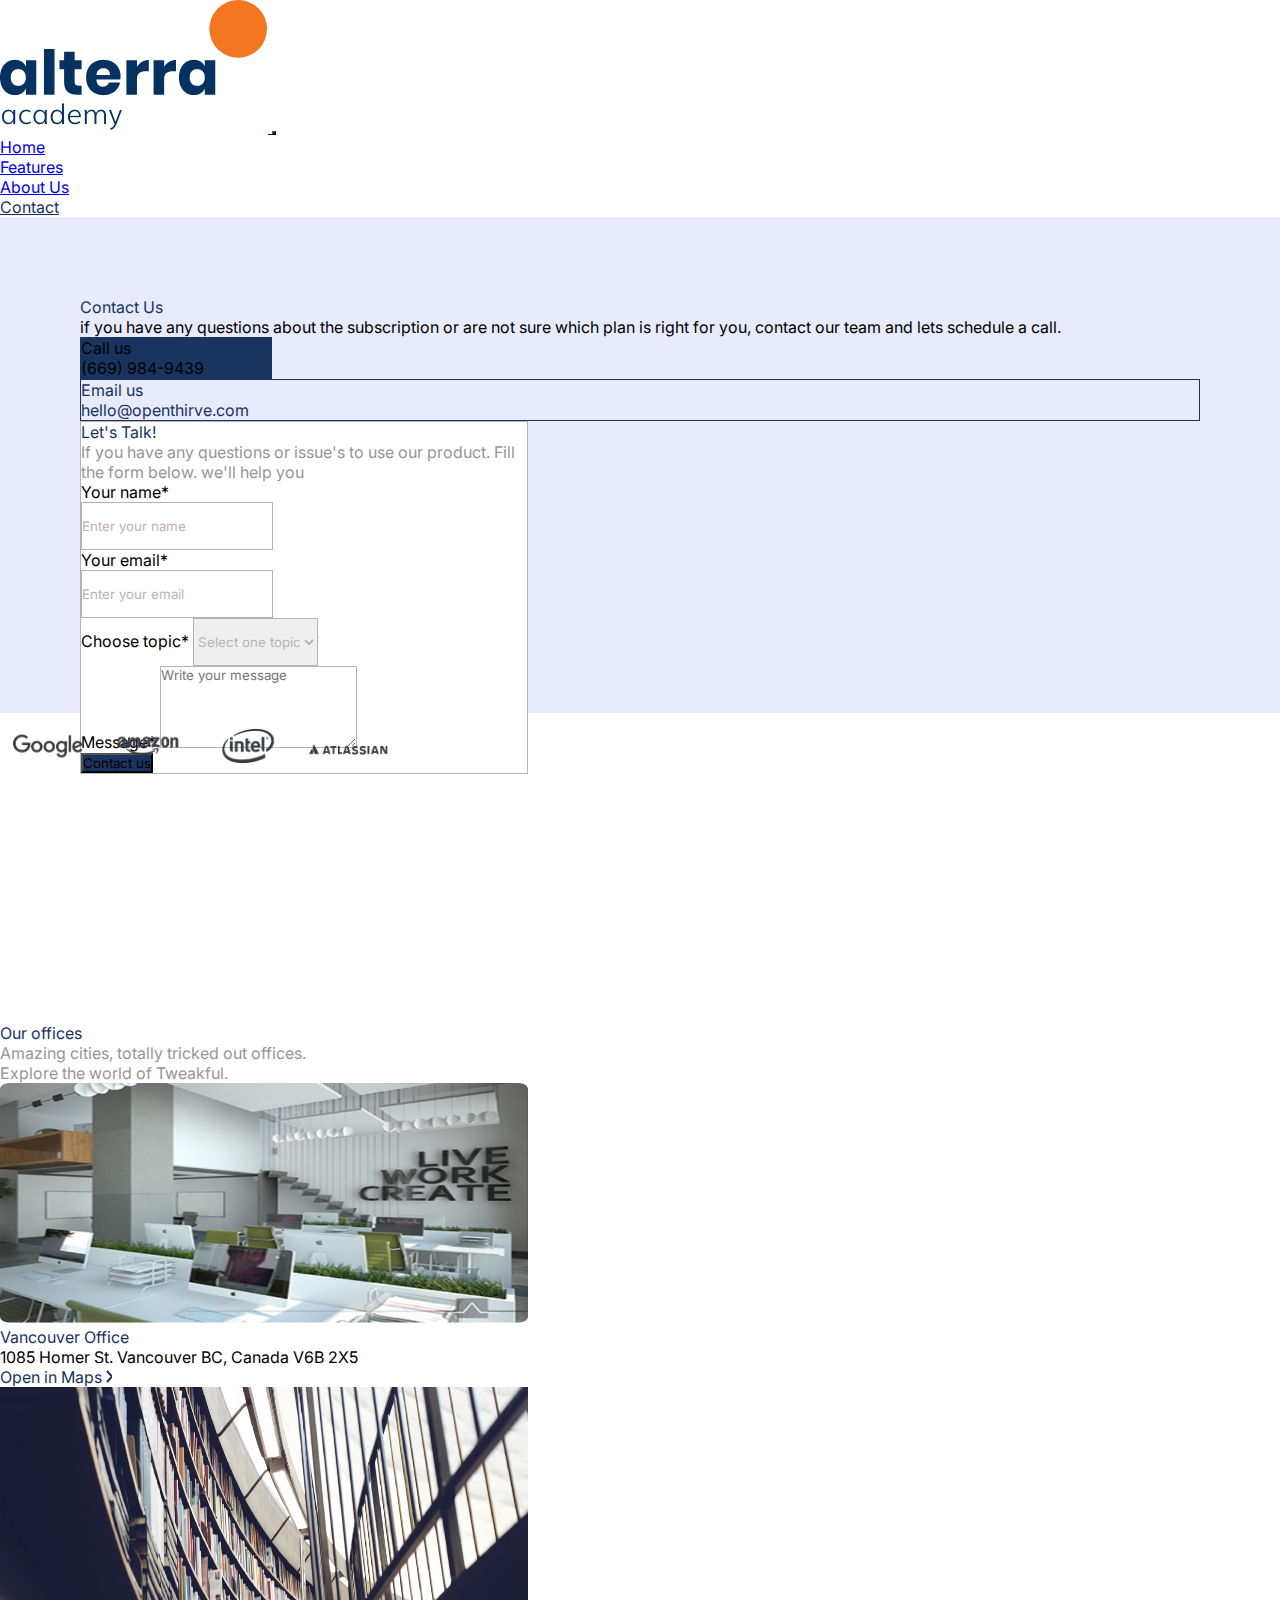
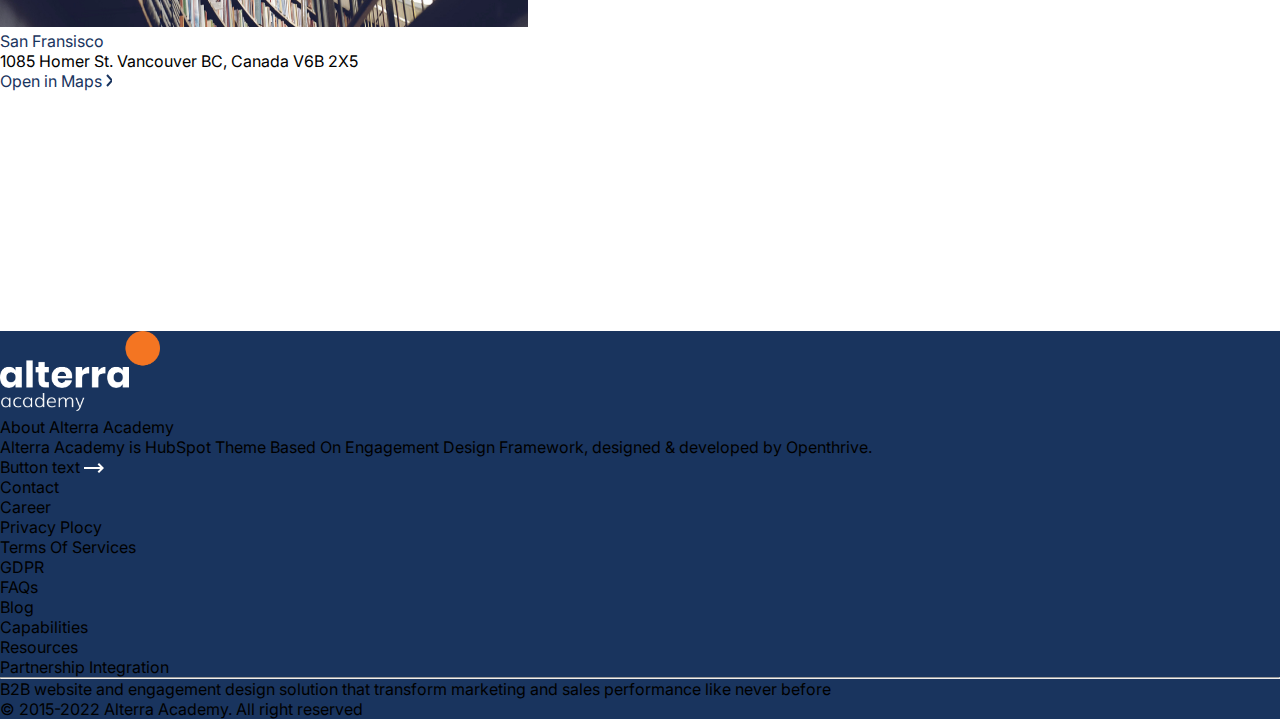
<file: contact.html>
<!DOCTYPE html>
<html lang="en">
  <head>
    <meta charset="UTF-8" />
    <meta name="viewport" content="width=device-width, initial-scale=1.0" />
    <title>Contact</title>
    <link
      href="https://cdn.jsdelivr.net/npm/bootstrap@5.3.2/dist/css/bootstrap.min.css"
      rel="stylesheet"
      integrity="sha384-T3c6CoIi6uLrA9TneNEoa7RxnatzjcDSCmG1MXxSR1GAsXEV/Dwwykc2MPK8M2HN"
      crossorigin="anonymous"
    />
    <link rel="stylesheet" href="/Assets/css/contact.css" />
    <link
      href="https://fonts.googleapis.com/css2?family=Inter:wght@100;200;300;400;500;600;700;800;900&display=swap"
      rel="stylesheet"
    />
  </head>
  <body>
    <!-- NAVBAR -->
    <nav class="navbar navbar-expand-lg bg-white sticky-top shadow-sm">
      <div class="container-fluid">
        <a class="navbar-brand offset-sm-1" href="#">
          <img
            src="/Assets/images/logo-ALTA@2x.png"
            alt="logo-ALTA"
            class="img-fluid w-50"
          />
        </a>
        <button
          class="navbar-toggler"
          type="button"
          data-bs-toggle="collapse"
          data-bs-target="#navbarSupportedContent"
          aria-controls="navbarSupportedContent"
          aria-expanded="false"
          aria-label="Toggle navigation"
        >
          <span class="navbar-toggler-icon"></span>
        </button>
        <div class="collapse navbar-collapse" id="navbarSupportedContent">
          <ul class="navbar-nav me-auto mb-2 mb-lg-0">
            <li class="nav-item">
              <a class="nav-link" href="/index.html">Home</a>
            </li>
            <li class="nav-item">
              <a class="nav-link" href="/features.html">Features</a>
            </li>
            <li class="nav-item">
              <a class="nav-link" href="/about-us.html">About Us</a>
            </li>
            <li class="nav-item">
              <a class="nav-link" href="/contact.html" style="color: #19345e"
                >Contact</a
              >
            </li>
          </ul>
        </div>
      </div>
    </nav>
    <!-- NAVBAR -->

    <!-- SECTION 1 -->
    <div class="container-fluid section-1">
      <div class="container">
        <div class="row">
          <div
            class="col-lg col-md-12 section-text-1 mb-xl-0 mb-lg-5 mb-md-5 mb-sm-5 mb-5"
          >
            <p
              class="display-4 fw-bold text-color mb-5 text-xl-start text-lg-center text-md-center text-sm-center mx-sm-auto mx-auto text-center"
            >
              Contact Us
            </p>
            <p
              class="w-75 mb-5 fs-5 text-xl-start mx-xl-0 mx-lg-auto text-xl-start text-lg-center text-md-center mx-md-auto text-sm-center mx-sm-auto mx-auto text-center"
            >
              if you have any questions about the subscription or are not sure
              which plan is right for you, contact our team and lets schedule a
              call.
            </p>
            <div class="col d-flex align-items-center gap-3 mx-xl-0">
              <div
                class="shape-1 pt-3 d-flex justify-content-center align-items-center mx-xl-0 ms-lg-auto ms-md-auto ms-sm-auto ms-auto"
              >
                <p class="text-white">
                  Call us <br />
                  (669) 984-9439
                </p>
              </div>
              <div
                class="bg-white pt-3 px-3 d-flex justify-content-center align-items-center shape-2 mx-xl-0 me-lg-auto me-md-auto me-sm-auto me-auto"
              >
                <p class="text-color">
                  <span class="fw-medium">Email us</span><br />
                  hello@openthirve.com
                </p>
              </div>
            </div>
          </div>
          <div
            class="form-contact p-4 mx-xl-0 mx-lg-auto mx-md-auto mx-sm-auto mx-auto"
          >
            <p class="fw-bold fs-3 text-color">Let's Talk!</p>
            <p class="text-color-2">
              If you have any questions or issue's to use our product. Fill the
              form below. we'll help you
            </p>
            <div class="row">
              <div class="col">
                <form
                  class="d-flex mb-3 gap-xl-3 gap-lg-3 gap-md-3 gap-sm-3 gap-0"
                >
                  <div>
                    <label for="name" class="form-label fw-medium"
                      >Your name*</label
                    ><br />
                    <input
                      type="text"
                      class="form-input text-center"
                      id="name"
                      value="Enter your name"
                      style="color: #beb1b7"
                    />
                  </div>
                  <div>
                    <label for="email" class="form-label fw-medium"
                      >Your email*</label
                    ><br />
                    <input
                      type="email"
                      class="form-input text-center"
                      id="email"
                      value="Enter your email"
                      style="color: #beb1b7"
                    />
                  </div>
                </form>
              </div>
            </div>
            <div class="mb-3">
              <label for="select" class="form-label">Choose topic*</label>
              <select class="form-select" style="color: #beb1b7">
                <option selected>Select one topic</option>
                <option value="1">One</option>
                <option value="2">Two</option>
                <option value="3">Three</option>
              </select>
            </div>
            <div class="mb-3">
              <label for="select" class="form-label">Message*</label>
              <textarea
                class="form-control text-area"
                rows="5"
                placeholder="Write your message"
              ></textarea>
            </div>
            <button class="btn-home text-white p-3 w-100 fs-5">
              Contact us
            </button>
          </div>
        </div>
      </div>
    </div>
    <!-- SECTION 1 -->

    <!-- SECTION 2 -->
    <div class="container-fluid mt-4 section-2">
      <div class="container">
        <div class="row">
          <div class="col logo-wrapper mt-xl-0 mt-lg-0 mt-md-0 mt-sm-0 mt-5">
            <div class="contact-logo d-flex">
              <img
                src="/Assets/images/Google2.png"
                alt="Google2"
                class="img-fluid"
              />
              <img
                src="/Assets/images/Amazon2.png"
                alt="Amazon2"
                class="img-fluid"
              />
              <img
                src="/Assets/images/Intel.png"
                alt="Intel"
                class="img-fluid"
              />
              <img
                src="/Assets/images/Atlassian.png"
                alt="Atlassian"
                class="img-fluid"
              />
            </div>
          </div>
        </div>
        <div class="row mb-5">
          <div class="col">
            <p
              class="fw-bold h1 text-xl-start text-lg-start text-md-center text-sm-center text-center text-color"
            >
              Our offices
            </p>
          </div>
          <div class="col-md-12">
            <p
              class="text-color-2 text-sec-2 text-xl-start text-lg-start text-md-center text-sm-center mx-xl-0 mx-lg-0 mx-md-auto mx-sm-auto mx-auto"
            >
              Amazing cities, totally tricked out offices. Explore the world of
              Tweakful.
            </p>
          </div>
        </div>
        <div class="row gap-xl-0 gap-lg-0 gap-md-5 gap-sm-5 gap-5">
          <div
            class="col-xl col-lg col-md-12 text-xl-start text-lg-start text-md-center text-sm-center text-center"
          >
            <img
              src="/Assets/images/img_article.jpg"
              alt="img_article"
              class="img-contact-1 mb-4 img-fluid"
            />
            <p
              class="fw-bold text-color fs-3 offset-xl-1 offset-lg-1 offset-md-0 text-xl-start text-lg-start text-md-center text-sm-center text-center"
            >
              Vancouver Office
            </p>
            <p
              class="offset-xl-1 offset-lg-1 offset-md-0 offset-sm-0 text-xl-start text-lg-start text-md-center text-sm-center text-center"
            >
              1085 Homer St. Vancouver BC, Canada V6B 2X5
            </p>
            <p
              class="offset-xl-1 offset-lg-1 offset-md-0 text-xl-start text-lg-start text-md-center text-sm-center text-center text-color"
            >
              Open in Maps
              <span
                ><img src="/Assets/images/Chevron - Right.svg" alt="Chevron"
              /></span>
            </p>
          </div>
          <div
            class="col-xl col-lg col-md-12 text-xl-start text-lg-start text-md-center text-sm-center text-center"
          >
            <img
              src="/Assets/images/img_blog.jpg"
              alt="img_blog"
              class="img-contact-2 mb-4 img-fluid"
            />
            <p
              class="fw-bold text-color fs-3 offset-xl-1 offset-lg-1 offset-md-0 text-xl-start text-lg-start text-md-center text-sm-center text-center"
            >
              San Fransisco
            </p>
            <p
              class="offset-xl-1 offset-lg-1 offset-md-0 text-xl-start text-lg-start text-md-center text-sm-center text-center"
            >
              1085 Homer St. Vancouver BC, Canada V6B 2X5
            </p>
            <p
              class="offset-xl-1 offset-lg-1 offset-md-0 text-xl-start text-lg-start text-md-center text-sm-center text-center text-color"
            >
              Open in Maps
              <span
                ><img src="/Assets/images/Chevron - Right.svg" alt="Chevron"
              /></span>
            </p>
          </div>
        </div>
      </div>
    </div>

    <!-- SECTION 2 -->

    <!-- FOOTER -->
    <div class="container-fluid footer p-5">
      <div class="container">
        <div class="row">
          <div class="col-xl col-lg col-md-12 col-sm-12 col-12">
            <img
              src="/Assets/images/logo-ALTA-v2@2x.png"
              alt="logo-ALTA"
              class="logo-footer mb-4"
            />
            <p class="text-white">About Alterra Academy</p>
            <p class="text-white">
              Alterra Academy is HubSpot Theme Based On Engagement Design
              Framework, designed & developed by Openthrive.
            </p>
            <p class="text-white">
              Button text
              <span class="ms-3"
                ><img src="/Assets/images/long_right.svg" alt="long_right"
              /></span>
            </p>
          </div>
          <div
            class="col d-flex flex-column justify-content-center align-items-center gap-4"
          >
            <div
              class="d-flex ms-xl-auto ms-lg-auto ms-md-0 ms-sm-0 me-xl-0 me-lg-0 me-md-auto me-sm-auto text-white gap-3"
            >
              <p>Contact</p>
              <p>Career</p>
              <p>Privacy Plocy</p>
              <p>Terms Of Services</p>
              <p>GDPR</p>
              <p>FAQs</p>
            </div>
            <div
              class="d-flex ms-xl-auto ms-lg-auto ms-md-0 ms-sm-0 me-xl-0 me-lg-0 me-md-auto me-sm-auto text-end text-white gap-3"
            >
              <p>Blog</p>
              <p>Capabilities</p>
              <p>Resources</p>
              <p>Partnership Integration</p>
            </div>
          </div>
        </div>
        <hr class="text-white mb-5" />
        <div class="row">
          <div class="col">
            <p class="text-white">
              B2B website and engagement design solution that transform
              marketing and sales performance like never before
            </p>
          </div>
          <div class="col-xl col-lg col-md-12 col-sm-12">
            <p
              class="text-white text-xl-end text-lg-end text-md-start text-sm-start"
            >
              &copy; 2015-2022 Alterra Academy. All right reserved
            </p>
          </div>
        </div>
      </div>
    </div>
    <!-- FOOTER -->
    <script
      src="https://cdn.jsdelivr.net/npm/bootstrap@5.3.2/dist/js/bootstrap.bundle.min.js"
      integrity="sha384-C6RzsynM9kWDrMNeT87bh95OGNyZPhcTNXj1NW7RuBCsyN/o0jlpcV8Qyq46cDfL"
      crossorigin="anonymous"
    ></script>
  </body>
</html>
</file>
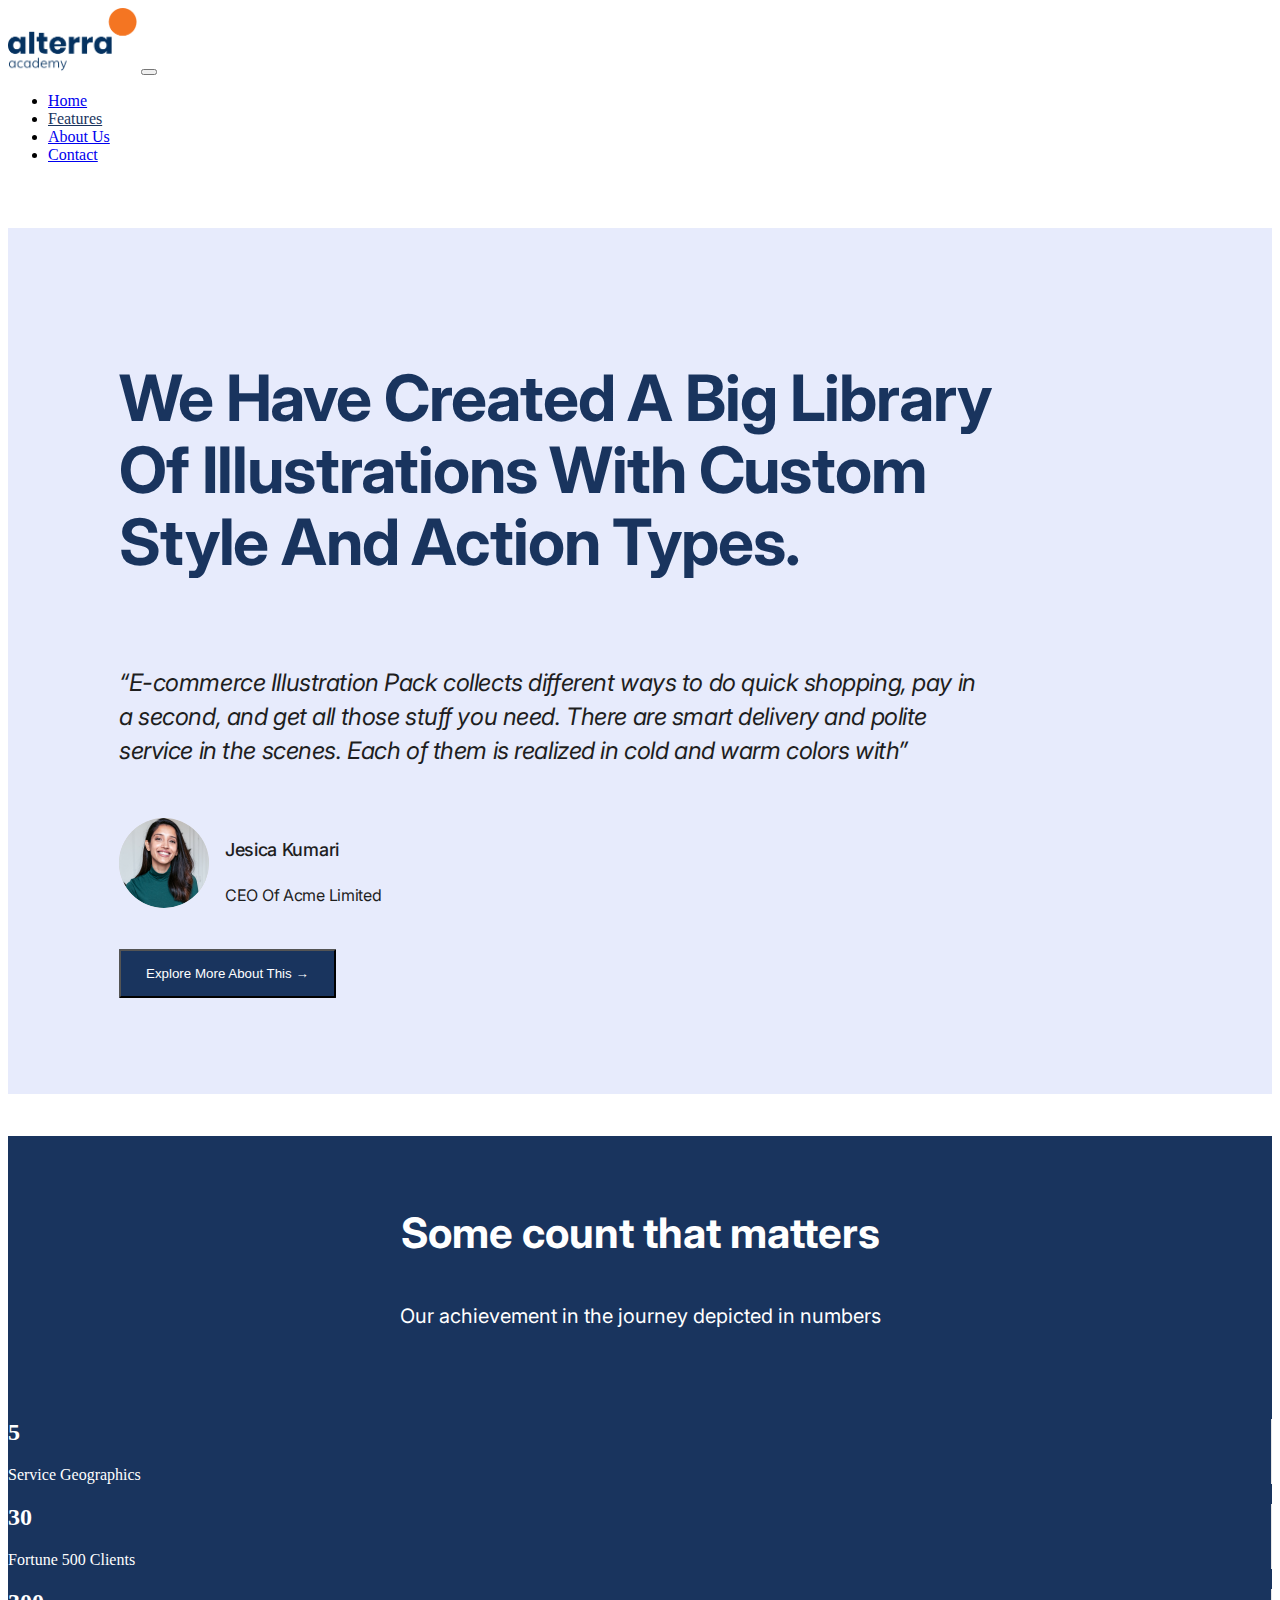
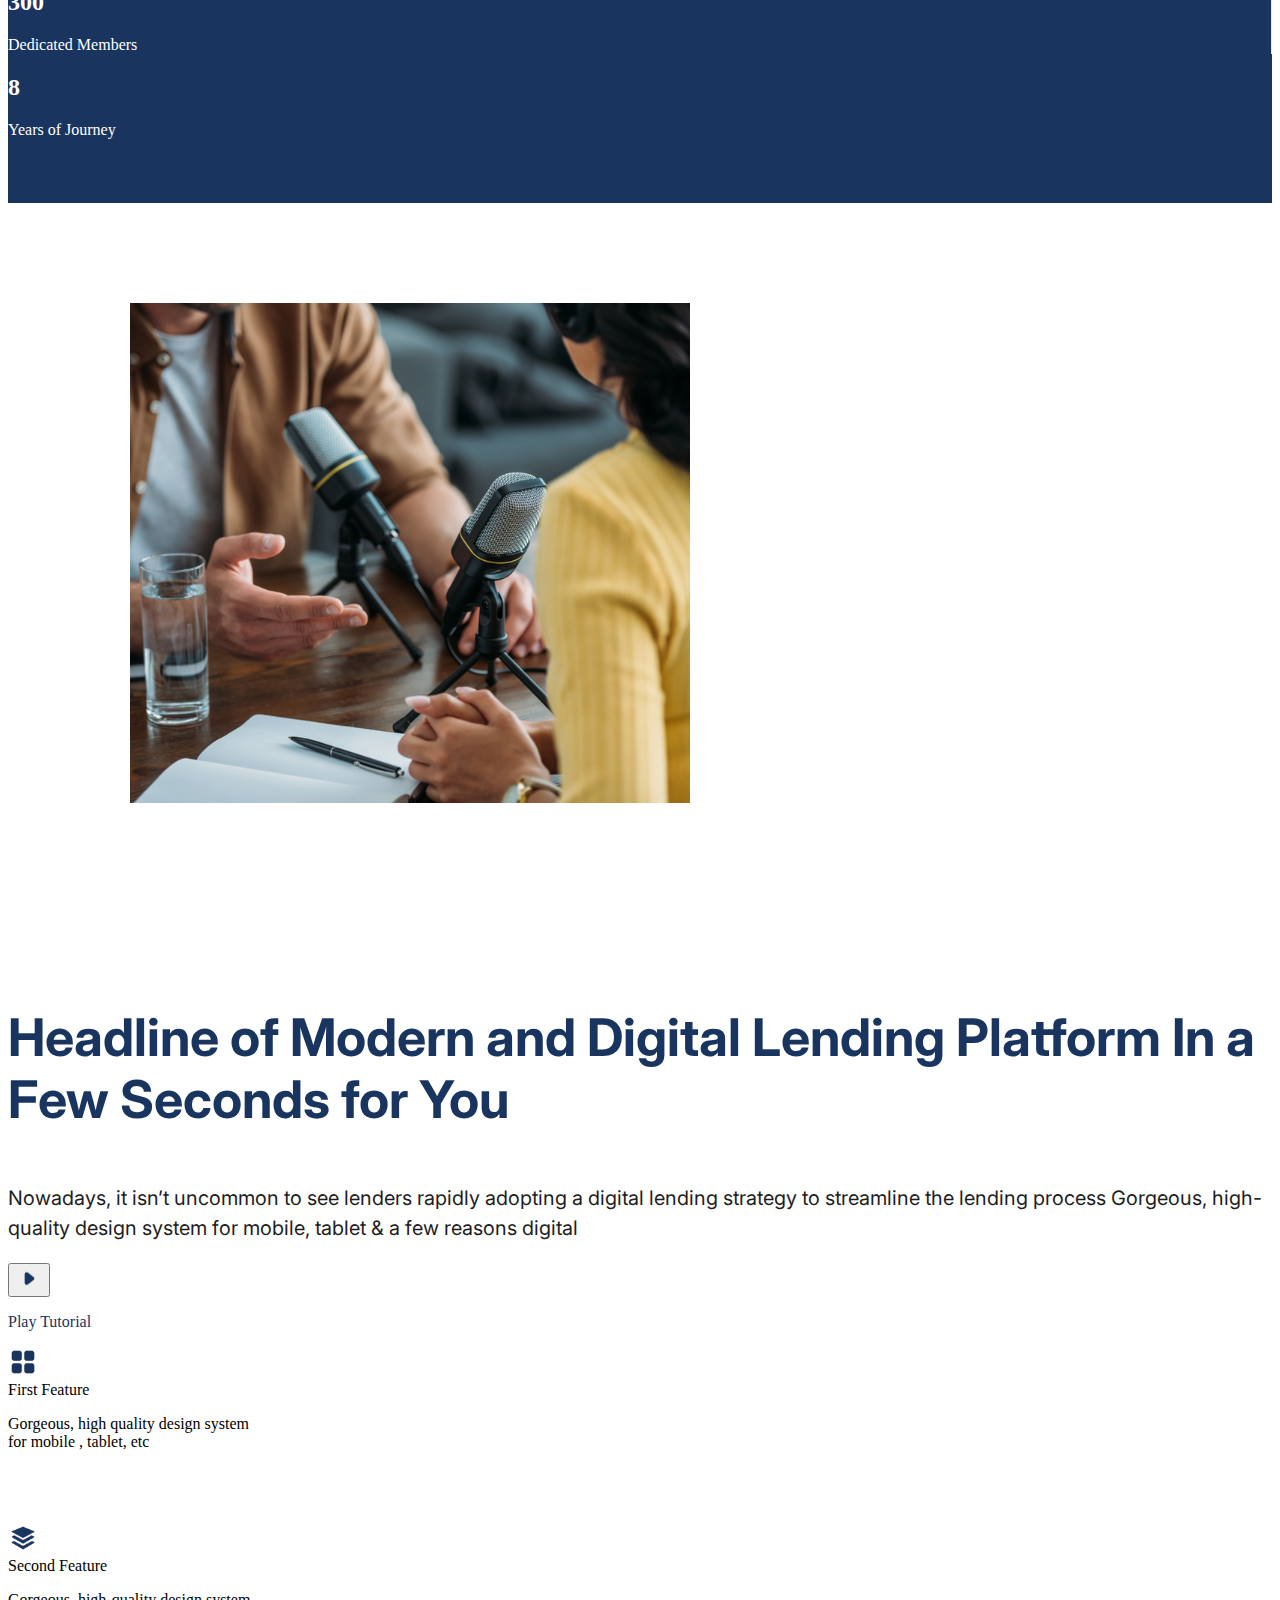
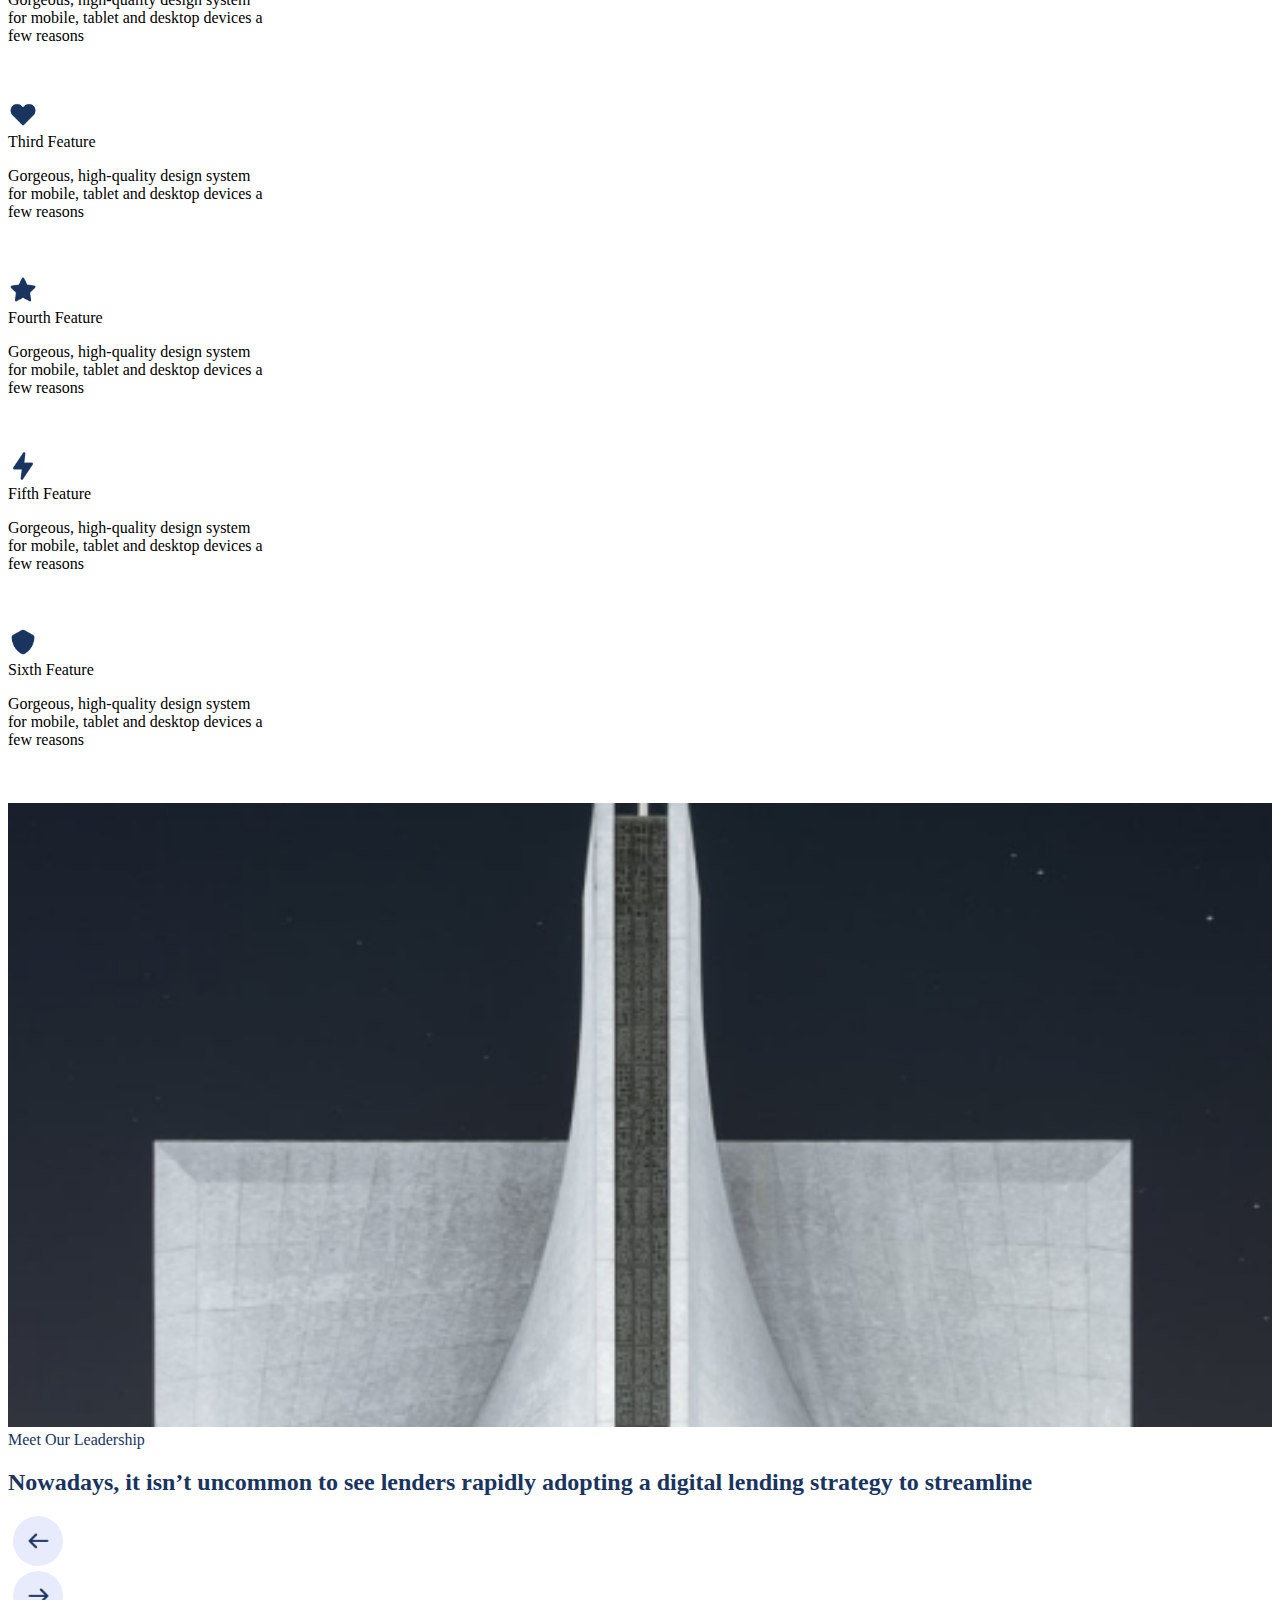
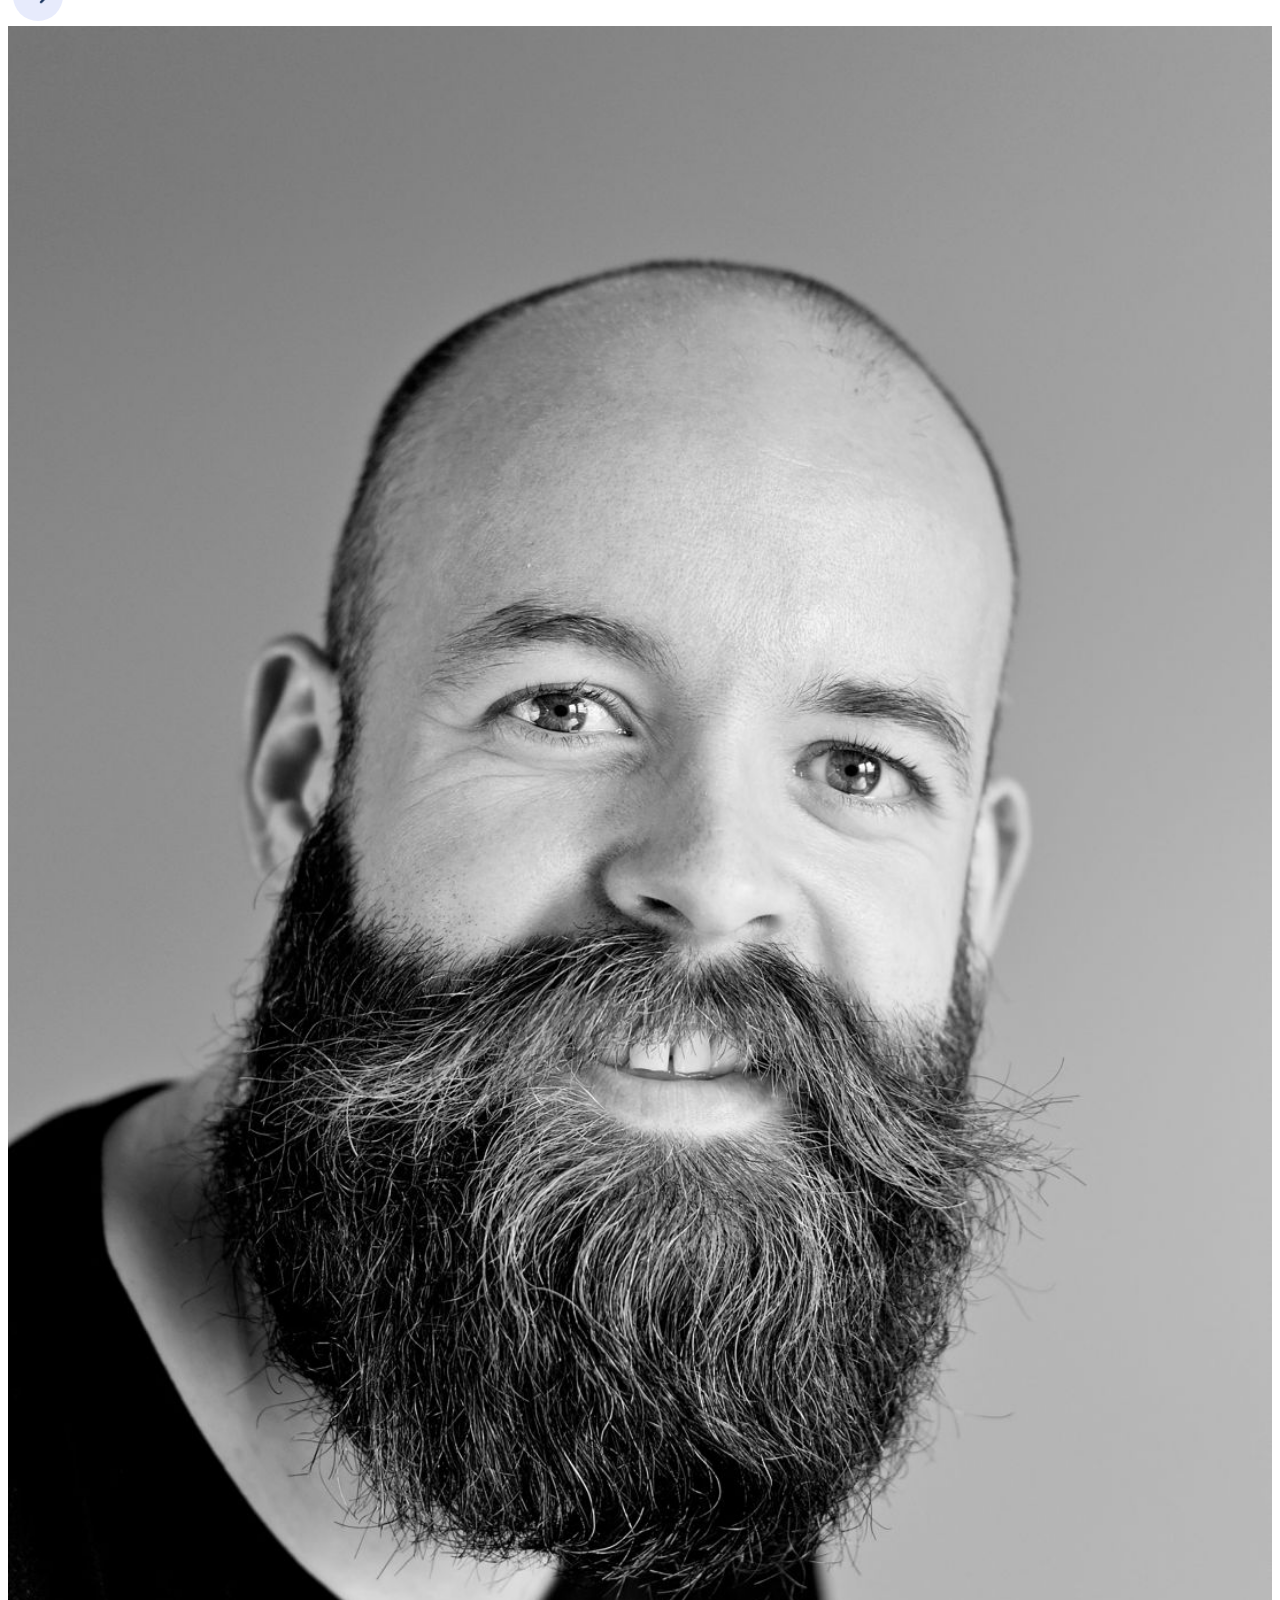
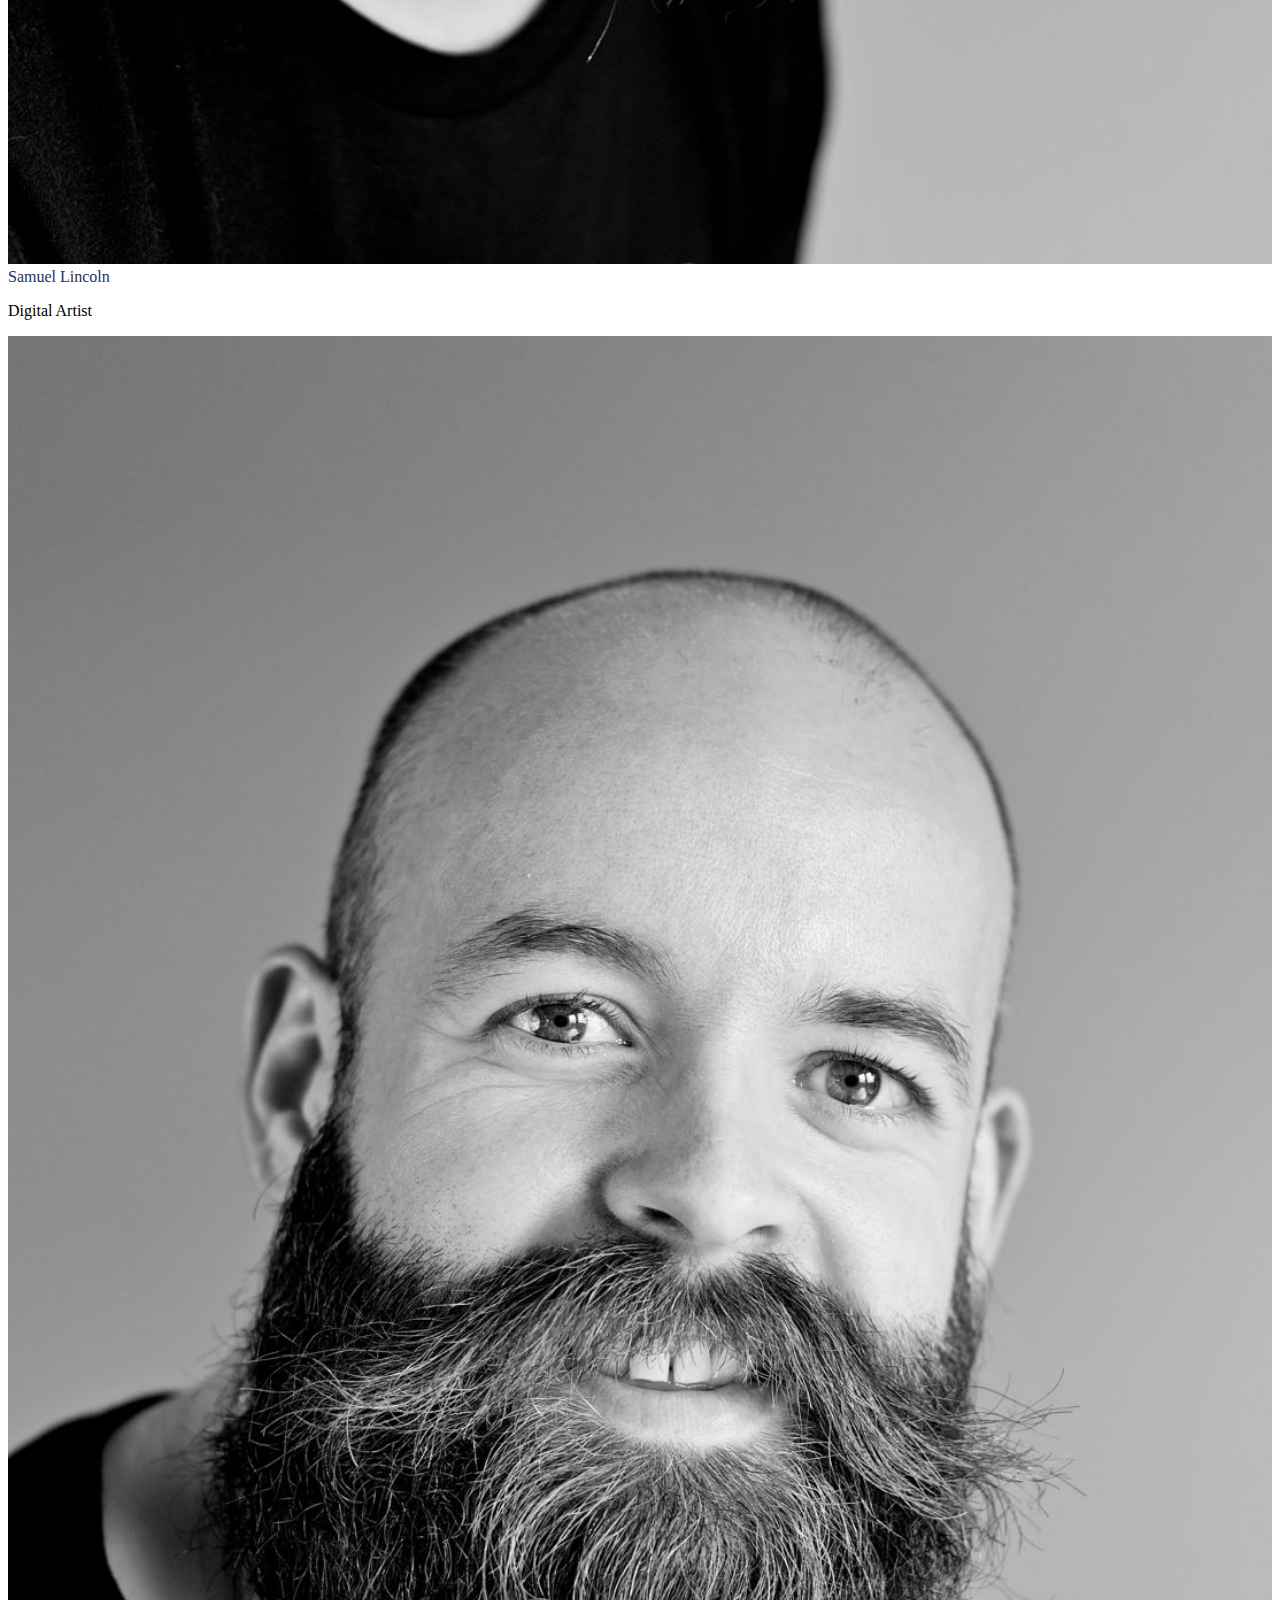
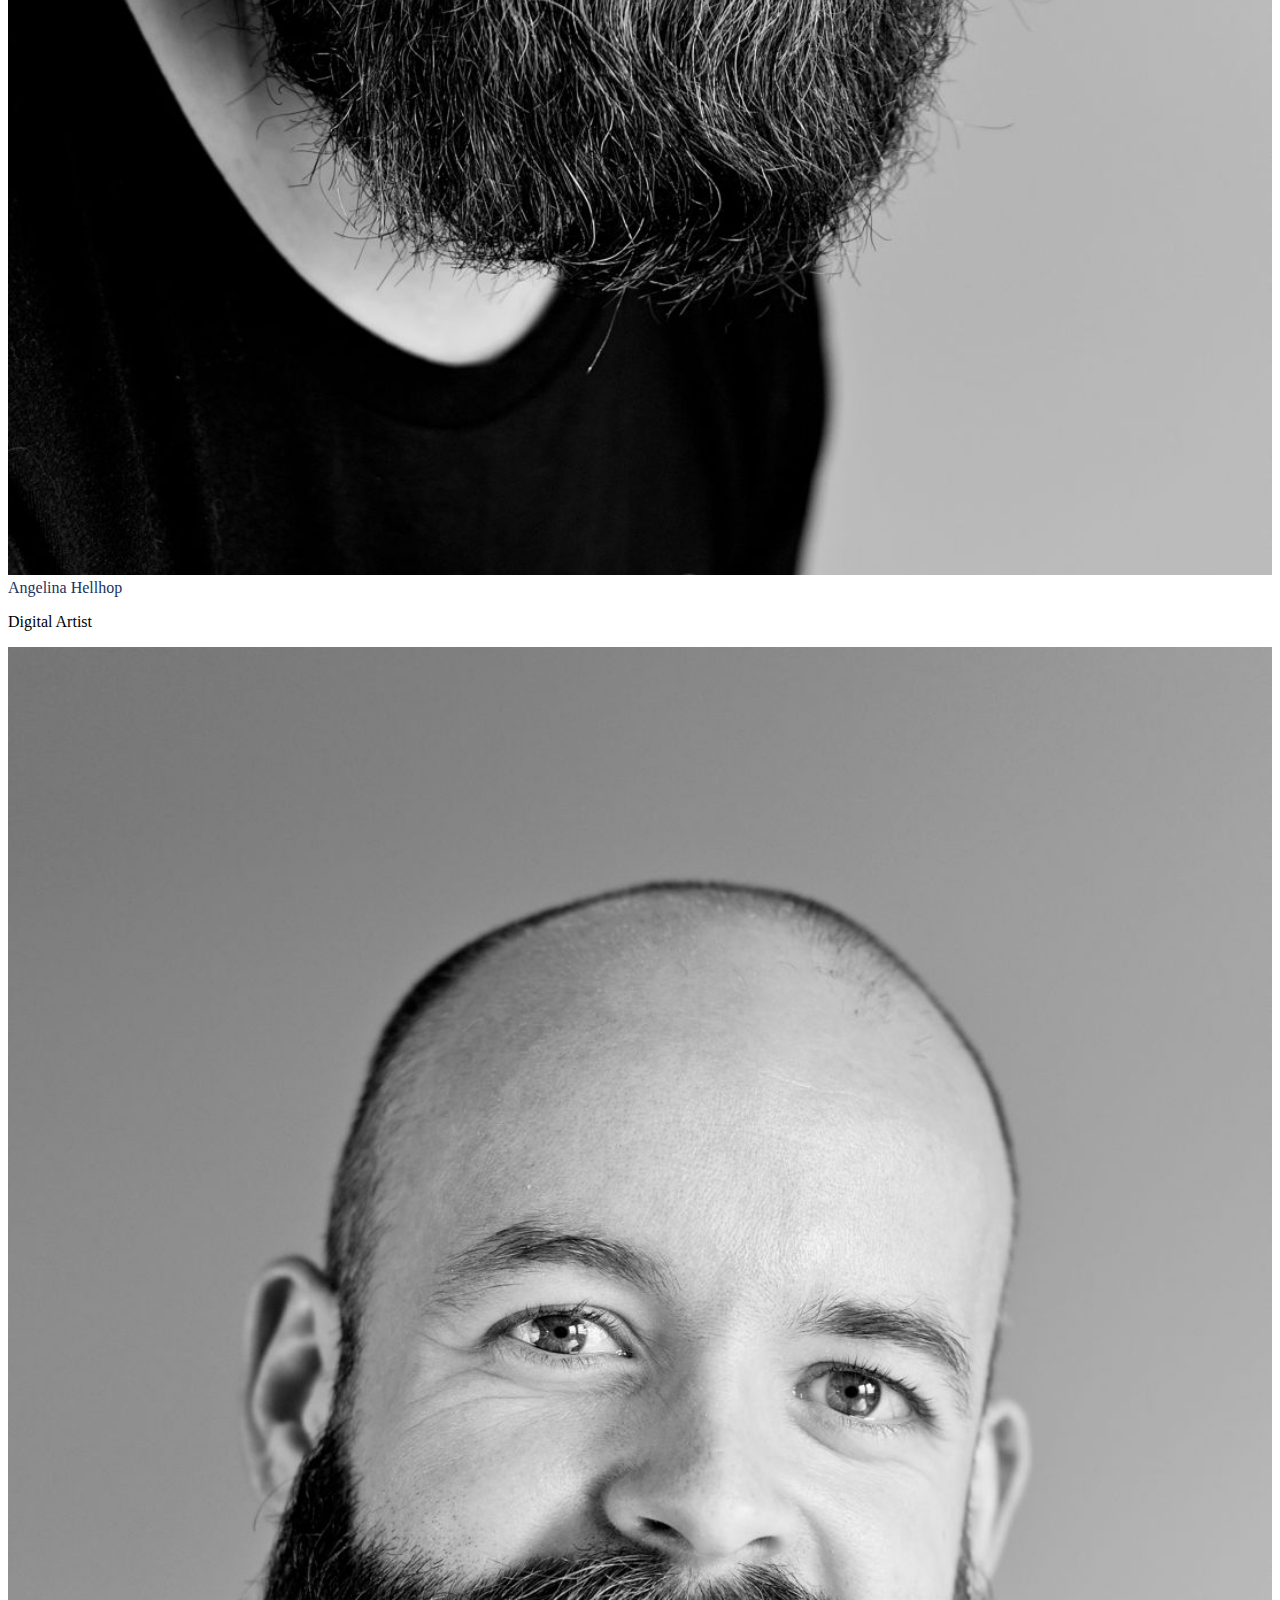
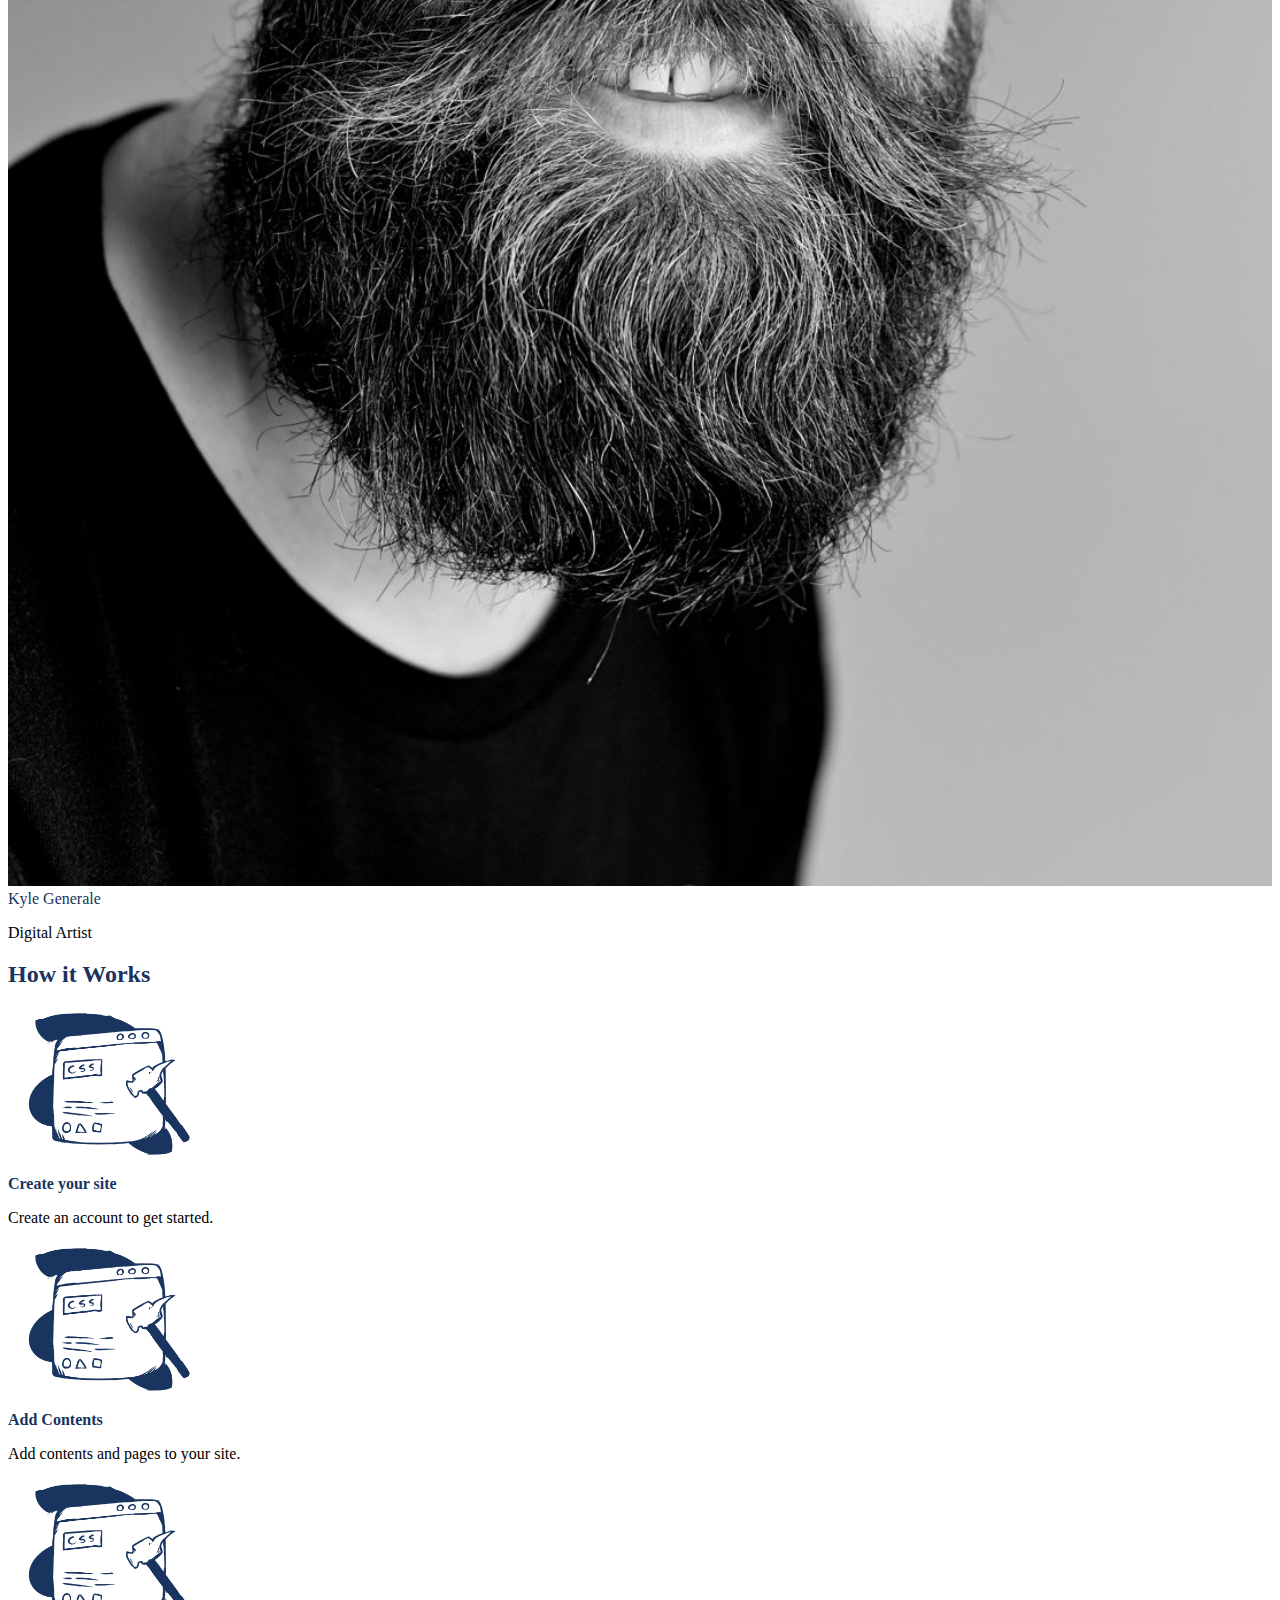
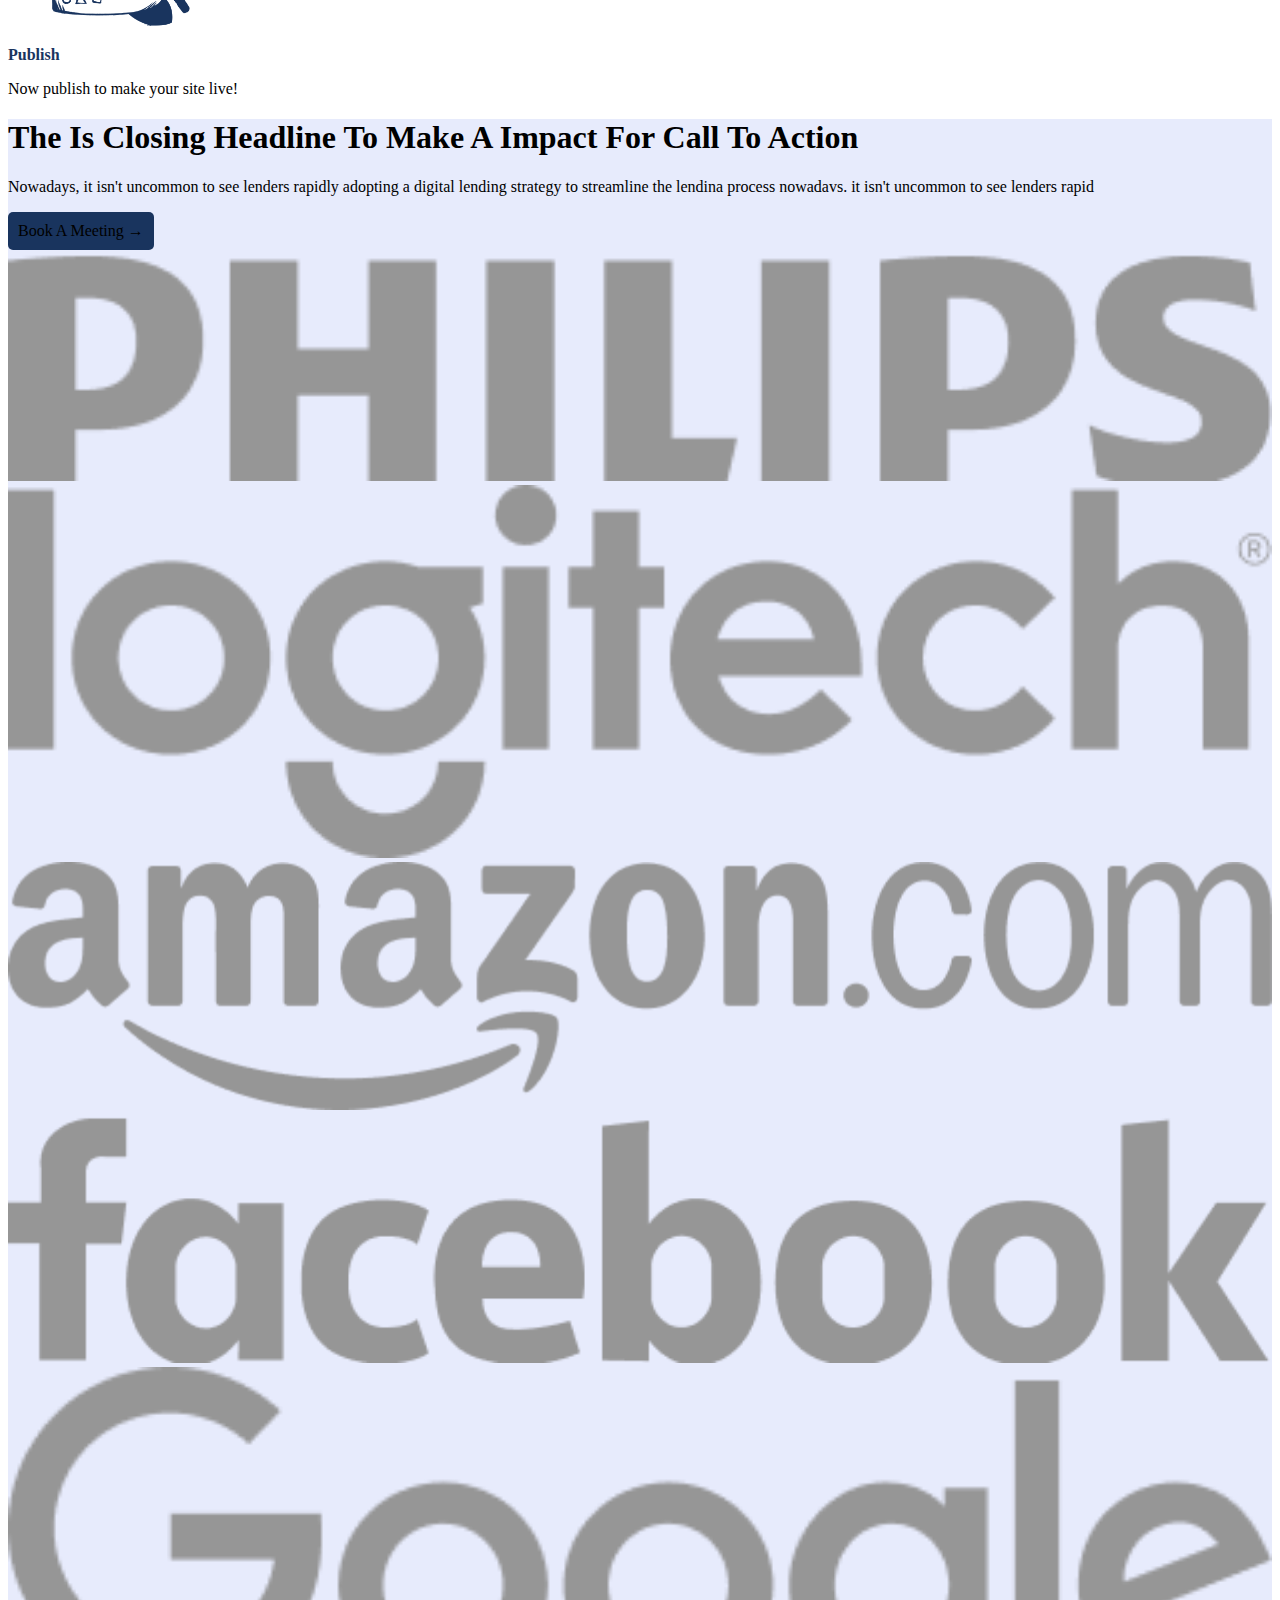
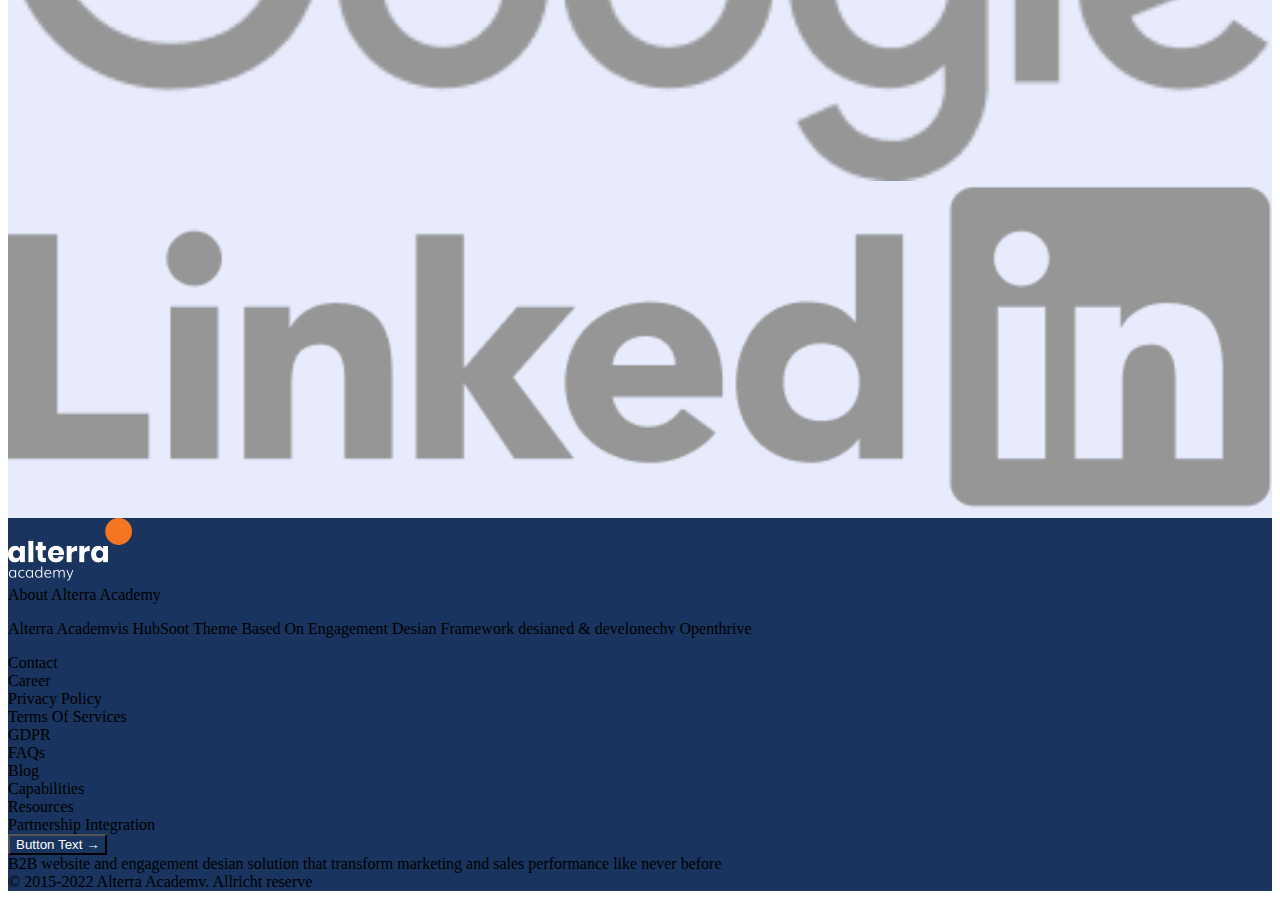
<file: features.html>
<!DOCTYPE html>
<html lang="en">
  <head>
    <meta charset="UTF-8" />
    <meta name="viewport" content="width=device-width, initial-scale=1.0" />
    <title>Features</title>
    <link
      href="https://cdn.jsdelivr.net/npm/bootstrap@5.3.2/dist/css/bootstrap.min.css"
      rel="stylesheet"
      integrity="sha384-T3c6CoIi6uLrA9TneNEoa7RxnatzjcDSCmG1MXxSR1GAsXEV/Dwwykc2MPK8M2HN"
      crossorigin="anonymous"
    />
    <link rel="stylesheet" href="./Assets/css/features.css" />
  </head>
  <body>
    <nav class="navbar navbar-expand-lg bg-body-tertiary px-5">
      <div class="container">
        <img
          class="navbar-brand"
          style="height: 4rem"
          src="./Assets/images/logo-ALTA@2x.png"
          alt=""
        />
        <button
          class="navbar-toggler"
          type="button"
          data-bs-toggle="collapse"
          data-bs-target="#navbarNav"
          aria-controls="navbarNav"
          aria-expanded="false"
          aria-label="Toggle navigation"
        >
          <span class="navbar-toggler-icon"></span>
        </button>
        <div class="collapse navbar-collapse px-5" id="navbarNav">
          <ul class="navbar-nav">
            <li class="nav-item">
              <a class="nav-link fw-semibold" href="index.html">Home</a>
            </li>
            <li class="nav-item">
              <a
                class="nav-link active fw-bold"
                aria-current="page"
                href="features.html"
                style="color: #19345E;">Features</a
              >
            </li>
            <li class="nav-item">
              <a class="nav-link fw-semibold" href="about-us.html">About Us</a>
            </li>
            <li class="nav-item">
              <a class="nav-link fw-semibold" href="contact.html">Contact</a>
            </li>
          </ul>
        </div>
      </div>
    </nav>
    
    

    <div class="col-12" style="background-color: #E7EBFC;">
      <div>
        <p class="paragraf1">We Have Created A Big Library </br>
          Of Illustrations With Custom</br>
          Style And Action Types.</br>
        </p>
        <p class="paragraf2">“E-commerce Illustration Pack collects different ways to do quick shopping, pay in </br>
          a second, and get all those stuff you need. There are smart delivery and polite </br>
          service in the scenes. Each of them is realized in cold and warm colors with”</br>
        </p>
      </div>
      <div class="container1">
          <img class="image-potrait" src="./Assets/images/portrait_oval.png" alt="">
        <div class="p-profile">
          <p class="profile1">Jesica Kumari</p>
          <p class="profile2">CEO Of Acme Limited</p>
        </div>
      </div>
      <div>
        <button class="button1">Explore More About This →</button>
      </div>
    </div>

    <div class="col-12" style="background-color: #19345e;">
      <p class="paragraf3">Some count that matters</p>
      <p class="paragraf4">Our achievement in the journey depicted in numbers</p>
      <div class="row achievement">
        <div class="col-md-3 border-right text-center font-color">
          <h2>5</h2>
          <p>Service Geographics</p>
        </div>
        <div class="col-md-3 border-right text-center font-color">
          <h2>30</h2>
          <p>Fortune 500 Clients</p>
        </div>
        <div class="col-md-3 border-right text-center font-color">
          <h2>300</h2>
          <p>Dedicated Members</p>
        </div>
        <div class="col-md-3 text-center font-color">
          <h2>8</h2>
          <p>Years of Journey</p>
        </div>
      </div>
      
    </div>

    <div class="col-12">
      <div class="row">
        <div class="col-5">
          <img class="part3-image-left" src="./Assets/images/stock_photo.jpg" alt="">
        </div>
        <div class="col-7 p-5">
          <p class="paragraf5">Headline of Modern and Digital Lending Platform In a Few Seconds for You</p>
          <p class="paragraf6">Nowadays, it isn’t uncommon to see lenders rapidly adopting a digital lending strategy to streamline the lending process Gorgeous, high-quality design system for mobile, tablet & a few reasons digital</p>
          <div class="d-flex align-items-center">
            <button type="button" class="btn btn-outline-primary border rounded-circle me-3 border-4" style="color: #19345E !important;">
              <img src="./Assets/images/icon_play.png" alt="" style="width: 1.6rem;">
            </button>
              
            <div class="">
              <p style="color: #19345E;">Play Tutorial</p>
            </div>
          </div>
        </div>
      </div>
    </div>

    <div class="col-12">
      <div class="row">
        <div class="row col-6 justify-content-center align-content-center">
          <div class="feature-card">
            <img src="./Assets/images/icon_grid.png" width="30px" height="30px" />
            <div>First Feature</div>
            <p>Gorgeous, high quality design system for mobile , tablet, etc</p>
          </div>
          <div class="feature-card">
            <img src="./Assets/images/icon_layers.png" width="30px" height="30px" />
            <div>Second Feature</div>
            <p>Gorgeous, high-quality design system for mobile, tablet and desktop devices a few reasons</p>
          </div>
          <div class="feature-card">
            <img src="./Assets/images/icon_heart.png" width="30px" height="30px" />
            <div>Third Feature</div>
            <p>Gorgeous, high-quality design system for mobile, tablet and desktop devices a few reasons</p>
          </div>
          <div class="feature-card">
            <img src="./Assets/images/icon_star.png" width="30px" height="30px" />
            <div>Fourth Feature</div>
            <p>Gorgeous, high-quality design system for mobile, tablet and desktop devices a few reasons</p>
          </div>
          <div class="feature-card">
            <img src="./Assets/images/icon_flash.png" width="30px" height="30px" />
            <div>Fifth Feature</div>
            <p>Gorgeous, high-quality design system for mobile, tablet and desktop devices a few reasons</p>
          </div>
          <div class="feature-card">
            <img src="./Assets/images/icon_shield.png" width="30px" height="30px" />
            <div>Sixth Feature</div>
            <p>Gorgeous, high-quality design system for mobile, tablet and desktop devices a few reasons</p>
          </div>
        </div>
        <div class="col-6 mb-5">
          <img class="part4-img" src="./Assets/images/Rectangle.png" alt="">
        </div>
      </div>
    </div>

    <div class="col-12 mb-5 p-5">
      <div class="col-12">
        <div class="font-color-blue">Meet Our Leadership</div>
        <div class="row">
          <div class="col-8">
            <h2 class="font-color-blue">Nowadays, it isn’t uncommon to see lenders rapidly adopting a digital lending strategy to streamline</h2>
          </div>
          <div class="col-4 row justify-content-end align-content-end">
            <div class="btn-circle-icon">
              <img src="./Assets/images/icon_arrow_backward.png" width="30rem" height="25rem"/>
            </div>
            <div class="btn-circle-icon">
              <img src="./Assets/images/icon_arrow_forward.png" width="30rem" height="25rem"/>
            </div>
          </div>
        </div>
        <div class="row mt-2">
          <div class="leadership-card col-4">
            <img src="./Assets/images/person.jpeg" width="100%"/>
            <div class="col mt-3">
              <label class="font-color-blue">Samuel Lincoln</label>
              <p>Digital Artist</p>
            </div>
          </div>
          <div class="leadership-card col-4">
            <img src="./Assets/images/person.jpeg" width="100%"/>
            <div class="col mt-3">
              <label class="font-color-blue">Angelina Hellhop</label>
              <p>Digital Artist</p>
            </div>
          </div>
          <div class="leadership-card col-4">
            <img src="./Assets/images/person.jpeg" width="100%"/>
            <div class="col mt-3">
              <label class="font-color-blue">Kyle Generale</label>
              <p>Digital Artist</p>
            </div>
          </div>
        </div>
      </div>
    </div>

    <div class="col-12 text-center mt-5 mb-5">
      <h2 class="font-color-blue">How it Works</h2>
      <div class="row mt-5">
        <div class="col-4">
          <img src="./Assets/images/doodle_create.png" class="img-work"/>
          <div class="font-color-blue" style="font-weight: bold;">Create your site</div>
          <p>Create an account to get started.</p>
        </div>

        <div class="col-4">
          <img src="./Assets/images/doodle_create.png" class="img-work"/>
          <div class="font-color-blue" style="font-weight: bold;">Add Contents</div>
          <p>Add contents and pages to your site.</p>
        </div>

        <div class="col-4">
          <img src="./Assets/images/doodle_create.png" class="img-work"/>
          <div class="font-color-blue" style="font-weight: bold;">Publish</div>
          <p>Now publish to make your site live!</p>
        </div>
      </div>
    </div>

    <div class="col-12 p-5" style="background-color: #E7EBFC;">
      <div class="col-12">
        <h1 class="text-center">The Is Closing Headline To Make A Impact For Call To Action</h1>
        <p class="text-center mt-3">Nowadays, it isn't uncommon to see lenders rapidly adopting a digital lending strategy to streamline the lendina process nowadavs. it isn't uncommon to see lenders rapid</p>
        <div class="row justify-content-center mt-5">
          <div class="btn-book">
            <div class="text-white text-center">Book A Meeting →</div>
          </div>
        </div>
      </div>
      <div class="border-top border-2 m-5 row p-5">
        <div class="col-2">
          <img src="./Assets/images/Philips.png" class="img-brand"/>
        </div>
        <div class="col-2">
          <img src="./Assets/images/Logitech.png" class="img-brand"/>
        </div>
        <div class="col-2">
          <img src="./Assets/images/Amazon.png" class="img-brand"/>
        </div>
        <div class="col-2">
          <img src="./Assets/images/Facebook.png" class="img-brand"/>
        </div>
        <div class="col-2">
          <img src="./Assets/images/Google.png" class="img-brand"/>
        </div>
        <div class="col-2">
          <img src="./Assets/images/Linkedin.png" class="img-brand"/>
        </div>
      </div>
    </div>

    <div class="col-12 p-5" style="background-color: #19345E;">
      <img
          class="navbar-brand"
          style="height: 4rem"
          src="./Assets/images/logo-ALTA-v2@2x.png"
          alt=""
        />

      <div class="row text-white">
        <div class="col-5">
          <div>About Alterra Academy</div>
          <p class="mt-2">Alterra Academvis HubSoot Theme Based On Engagement Desian Framework desianed & develonechv Openthrive</p>
        </div>
        <div class="col-7 row justify-content-end">
          <div class="col-2">
            <a>Contact</a>
          </div>
          <div class="col-2">
            <a>Career</a>
          </div>
          <div class="col-2">
            <a>Privacy Policy</a>
          </div>
          <div class="col-2">
            <a>Terms Of Services</a>
          </div>
          <div class="col-2">
            <a>GDPR</a>
          </div>
          <div class="col-2">
            <a>FAQs</a>
          </div>
          <div class="col-2">
            <a>Blog</a>
          </div>
          <div class="col-2">
            <a>Capabilities</a>
          </div>
          <div class="col-2">
            <a>Resources</a>
          </div>
          <div class="col-2">
            <a>Partnership  Integration </a>
          </div>
        </div>
        <div>
          <button class="mb-2" style="background-color: #19345E;color: white;">Button Text →</button>
        </div>
      </div>

      <div class="row border-top border-2 text-white pt-4">
        <div class="col-6">B2B website and engagement desian solution that transform marketing and sales performance like never before</div>
        <div class="col-6 row align-content-center justify-content-end">
          <div class="col-7">© 2015-2022 Alterra Academv. Allricht reserve</div>
        </div>
      </div>
    </div>

    <script
      src="https://cdn.jsdelivr.net/npm/bootstrap@5.3.2/dist/js/bootstrap.bundle.min.js"
      integrity="sha384-C6RzsynM9kWDrMNeT87bh95OGNyZPhcTNXj1NW7RuBCsyN/o0jlpcV8Qyq46cDfL"
      crossorigin="anonymous"
    ></script>
  </body>
</html>
</file>
<file: Assets/css/index.css>
* {
  margin: 0px;
  padding: 0px;
  box-sizing: border-box;
  font-family: "Inter", sans-serif;
}

.headline {
  color: #19345e;
}

.headline2 {
  color: #19345e;
}

.benefit {
  color: #19345e;
}

.btn-home {
  background-color: #19345e;
}

.logo-home img {
  width: 6rem;
}

.img-home img {
  width: 25rem;
}

.home-1 {
  margin-bottom: 6rem !important;
}

.benefit-wrap img {
  width: 4rem;
  background-color: #e7ebfc;
  border-radius: 100%;
  padding: 1rem;
}

.benefit-wrap2 img {
  width: 6rem;
  padding: 1.5rem;
  background-image: url(/Assets/images/Oval.svg);
  background-size: cover;
}

.home-2 {
  margin-bottom: 6rem !important;
}

.home-3 {
  margin-bottom: 6rem !important;
}

.home-4 {
  margin-bottom: 6rem !important;
}

.bg-story {
  background-image: url(/Assets/images/Rectangle2.png);
  display: flex;
  justify-content: center;
  align-items: center;
  position: relative;
  padding: 5rem 2rem;
}

.shutterstock {
  position: absolute;
  right: 0px;
  top: 5rem;
}

.shutterstock {
  width: 17rem;
}

.logitech {
  width: 5rem;
}

.follow {
  display: flex;
  align-items: center;
  gap: 1rem;
}

.dot-follow {
  background-color: #19345e;
  width: 1rem;
  height: 1rem;
  border-radius: 100%;
}

.line-follow {
  border-top: 1px solid;
  width: 20rem;
  height: 0rem;
  border-style: dotted;
}

.home-5 {
  background-color: #e7ebfc;
  padding: 8rem;
}

.footer {
  background-color: #19345e;
}

.logo-footer {
  width: 10rem;
}

@media screen and (min-width: 992px) and (max-width: 1200px) {
  .benefit-wrap img {
    width: 5rem;
  }

  .benefit-wrap2 img {
    width: 8rem;
  }
}

@media screen and (max-width: 992px) {
  .benefit-wrap2 img {
    width: 5rem;
  }

  .logo-home img {
    width: 5rem;
  }

  .bg-story {
    background-image: url(/Assets/images/Rectangle2.png);
    display: flex;
    flex-direction: column;
    justify-content: center;
    align-items: center;
    position: static;
  }

  .shutterstock {
    position: static;
    width: 20rem;
  }
}

@media screen and (max-width: 768px) {
  .benefit-wrap img {
    width: 5rem;
  }

  .logo-home img {
    width: 4rem;
  }

  .bg-story {
    background-image: url(/Assets/images/Rectangle2.png);
    display: flex;
    flex-direction: column;
    justify-content: center;
    align-items: center;
    padding: 5rem;
    position: static;
  }

  .shutterstock {
    position: static;
    right: 0px;
    top: 0rem;
    width: 20rem;
  }

  .bg-text {
    width: 100% !important;
  }

  .benefit-wrap2 img {
    width: 7rem;
  }
}

@media screen and (max-width: 576px) {
  .logo-home img {
    width: 3rem;
  }
}
</file>
<file: Assets/css/about-us.css>
* {
    margin: 0px;
    padding: 0px;
    box-sizing: border-box;
    font-family: "Inter", sans-serif;
  }
  
  .text-blue {
    color: #19345e;
  }
  
  .section-1 {
    background-color: #e7ebfc;
  }
  
  .potrait-oval {
    width: 5rem;
  }
  
  .btn-section1 {
    background-color: #19345e;
  }
  
  .icon-logo {
    width: 3rem;
  }
  
  .card-box {
    width: 20rem;
  }
  
  .icon-logo-2 {
    background-image: url(/Assets/images/Oval.svg);
    background-repeat: no-repeat;
    background-size: cover;
    background-position: center;
    padding: 1.3rem;
    width: 4rem;
  }
  
  .shutterstock {
    width: 20rem;
  }
  
  .logitech {
    width: 6rem;
  }
  
  .text-gray {
    color: #767676;
  }
  
  .icon-arrow {
    width: 4rem;
    padding: 1rem;
    background-image: url(/Assets/images/Oval.svg);
    background-repeat: no-repeat;
    background-size: cover;
    background-position: center;
  }
  
  .rectangel {
    width: 15rem;
    height: 15rem;
  }
  
  .logo-sosmed img {
    width: 2rem;
    background-image: url(/Assets/images/Oval.svg);
    background-repeat: no-repeat;
    background-size: cover;
    background-position: center;
    padding: 0.5rem;
  }
  
  .section-3 {
    background-color: #e7ebfc;
    padding: 8rem;
  }
  
  .logo-section-3 img {
    width: 6rem;
  }
  
  .btn-section-3 {
    background-color: #19345e;
  }
</file>
<file: Assets/css/contact.css>
* {
    margin: 0px;
    padding: 0px;
    box-sizing: border-box;
    font-family: "Inter", sans-serif;
  }
  
  .section-1 {
    background-color: #e7ebfc;
    padding: 5rem;
    height: 31rem;
  }
  
  .text-color-2 {
    color: #969696;
  }
  
  .shape-1 {
    background-color: #19345e;
    width: 12rem;
    border: 1px solid #19345e;
  }
  
  .shape-2 {
    border: 1px solid #19345e;
  }
  
  .text-color {
    color: #19345e !important;
  }
  
  .logo-footer {
    width: 10rem;
  }
  
  .footer {
    background-color: #19345e;
  }
  
  .form-contact {
    border: 1px solid #b4b4b4;
    background-color: white;
    width: 28rem;
  }
  
  .form-input {
    width: 12rem;
    height: 3rem;
    border: 1px solid #b4b4b4;
  }
  
  .form-select {
    border: 1px solid #b4b4b4;
    border-radius: 0%;
    height: 3rem;
  }
  
  .form-control {
    border: 1px solid #b4b4b4;
    border-radius: 0%;
  }
  
  button {
    background-color: #19345e;
  }
  
  .contact-logo img {
    width: 6rem;
  }
  
  .logo-wrapper {
    margin-bottom: 15rem;
  }
  
  .text-sec-2 {
    width: 20rem;
  }
  
  .img-contact-2 {
    width: 33rem;
    border: none;
    height: 15rem;
  }
  
  .img-contact-1 {
    width: 33rem;
    border: none;
    height: 15rem;
  }
  
  .section-2 {
    margin-bottom: 15rem;
  }
  
  /* RESPONSIVE */
  
  @media screen and (max-width: 1043px) {
    .logo-wrapper {
      margin-top: 40rem !important;
      margin-bottom: 10rem !important;
    }
  
    .contact-logo {
      justify-content: center;
      align-items: center;
    }
  }
  
  /* RESPONSIVE */
</file>
<file: Assets/css/features.css>
@import url("https://fonts.googleapis.com/css2?family=Inter:wght@200;600&display=swap");
@import url("https://fonts.googleapis.com/css2?family=Inter:wght@200;300;400;500;700&display=swap");

.part1 {
  width: 100%;
  height: 50rem;
  flex-shrink: 0;
  background: var(--base-bg-secondary, #e7ebfc);
}

.paragraf1 {
  padding-top: 8.38rem;
  padding-left: 6.94rem;
  color: var(--base-text-primary, #19345e);
  font-feature-settings: "clig" off, "liga" off;
  font-family: inter;
  font-size: 4rem;
  font-style: normal;
  font-weight: 700;
  line-height: 4.5rem;
  letter-spacing: -0.0725rem;
  text-transform: capitalize;
}

.paragraf2 {
  padding-top: 1.5rem;
  padding-left: 6.94rem;
  color: #1e1e1e;
  font-family: Inter;
  font-size: 1.5rem;
  font-style: italic;
  font-weight: 400;
  line-height: 2.125rem;
  letter-spacing: -0.02688rem;
}

.container1 {
  padding-top: 1.6rem;
  display: flex;
  padding-left: 6.94rem;
}

.image-potrait {
  width: 5.625rem;
  height: 5.625rem;
  border-radius: 6.25rem;
  background: lightgray -74.931px -1.873px / 277.166% 184.8% no-repeat;
}

.p-profile {
  padding-left: 1rem;
}

.profile1 {
  color: var(--base-text-secondary, #1e1e1e);
  font-family: Inter;
  font-size: 1.125rem;
  font-style: normal;
  font-weight: 500;
  line-height: 1.75rem;
  letter-spacing: -0.02rem;
}

.profile2 {
  color: var(--base-text-secondary, #1e1e1e);
  font-family: Inter;
  font-size: 1rem;
  font-style: normal;
  font-weight: 400;
  line-height: 1.625rem;
  letter-spacing: -0.01813rem;
}
.button1 {
  margin-left: 6.94rem;
  margin-top: 1.6rem;
  padding: 0.9375rem 1.5625rem;
  justify-content: center;
  align-items: center;
  gap: 0.625rem;
  border-radius: 0.0625rem;
  background: var(--global-primary, #19345e);
  color: #fff;
  margin-bottom: 6rem;
}

.part2 {
  width: 100%;
  height: 23.5rem;
  background: var(--global-primary, #19345e);
}
.paragraf3 {
  padding-top: 4.44rem;
  color: var(--base-text-on-dark, #fff);
  text-align: center;
  font-family: Inter;
  font-size: 2.625rem;
  font-style: normal;
  font-weight: 700;
  line-height: 3.25rem;
}
.paragraf4 {
  align-self: stretch;
  color: var(--base-text-on-dark, #fff);
  text-align: center;
  font-family: Inter;
  font-size: 1.25rem;
  font-style: normal;
  font-weight: 400;
  line-height: 1.875rem;
}

.border-right {
  border-right: 1px solid #e5e5e5;
}

.achievement{
padding:3rem 0 3rem 0;

}

.font-color {
  color: white;
}

.part3 {
  width: 100%;
  height: 43.75rem;
  background: var(--base-bg-primary, #fff);
}
.part3-image-left {
  width: 35rem;
  height: 31.25rem;
  padding-left: 7.6rem;
  margin-top: 6.25rem;
  margin-bottom: 6.25rem;
  object-fit: cover;
}
.paragraf5 {
  color: var(--base-text-primary, #19345E);
font-feature-settings: 'clig' off, 'liga' off;
font-family: Inter;
font-size: 3.25rem;
font-style: normal;
font-weight: 700;
line-height: 3.875rem;
margin-top: 6.25rem;
}
.paragraf6 {
  color: var(--base-text-secondary, #1E1E1E);
font-family: Inter;
font-size: 1.25rem;
font-style: normal;
font-weight: 400;
line-height: 1.875rem;
}

.part4 {
  width: 100%;
  height: 43.75rem;
  background: var(--base-bg-primary, #fff);
}

.feature-card {
  width: 16rem;
  height: 11rem;
}

.part4-img {
  width: 100%;
  height: 39rem;
  object-fit: cover;
}

.part5 {
  width: 100%;
  background: #fff;
  padding: 0 7rem;
}

.font-color-blue{
  color: #19345E
}

.btn-circle-icon {
  display: flex;
  width: 50px;
  height: 50px;
  border-radius: 25px;
  background-color: #E7EBFC;
  justify-content: center;
  align-items: center;
  margin: 5px;
}

.part6 {
  width: 100%;
}

.img-work {
  width: 13rem;
}

.btn-book {
  width: fit-content;
  background-color: #19345E;
  padding: 10px;
  border-radius: 5px;
}

.img-brand {
  width: 100%;
}

@media only screen and (max-width: 1202px) {
.part3-image-left {
  max-width: 100%;
  align-items: center;
}
}
</file>
